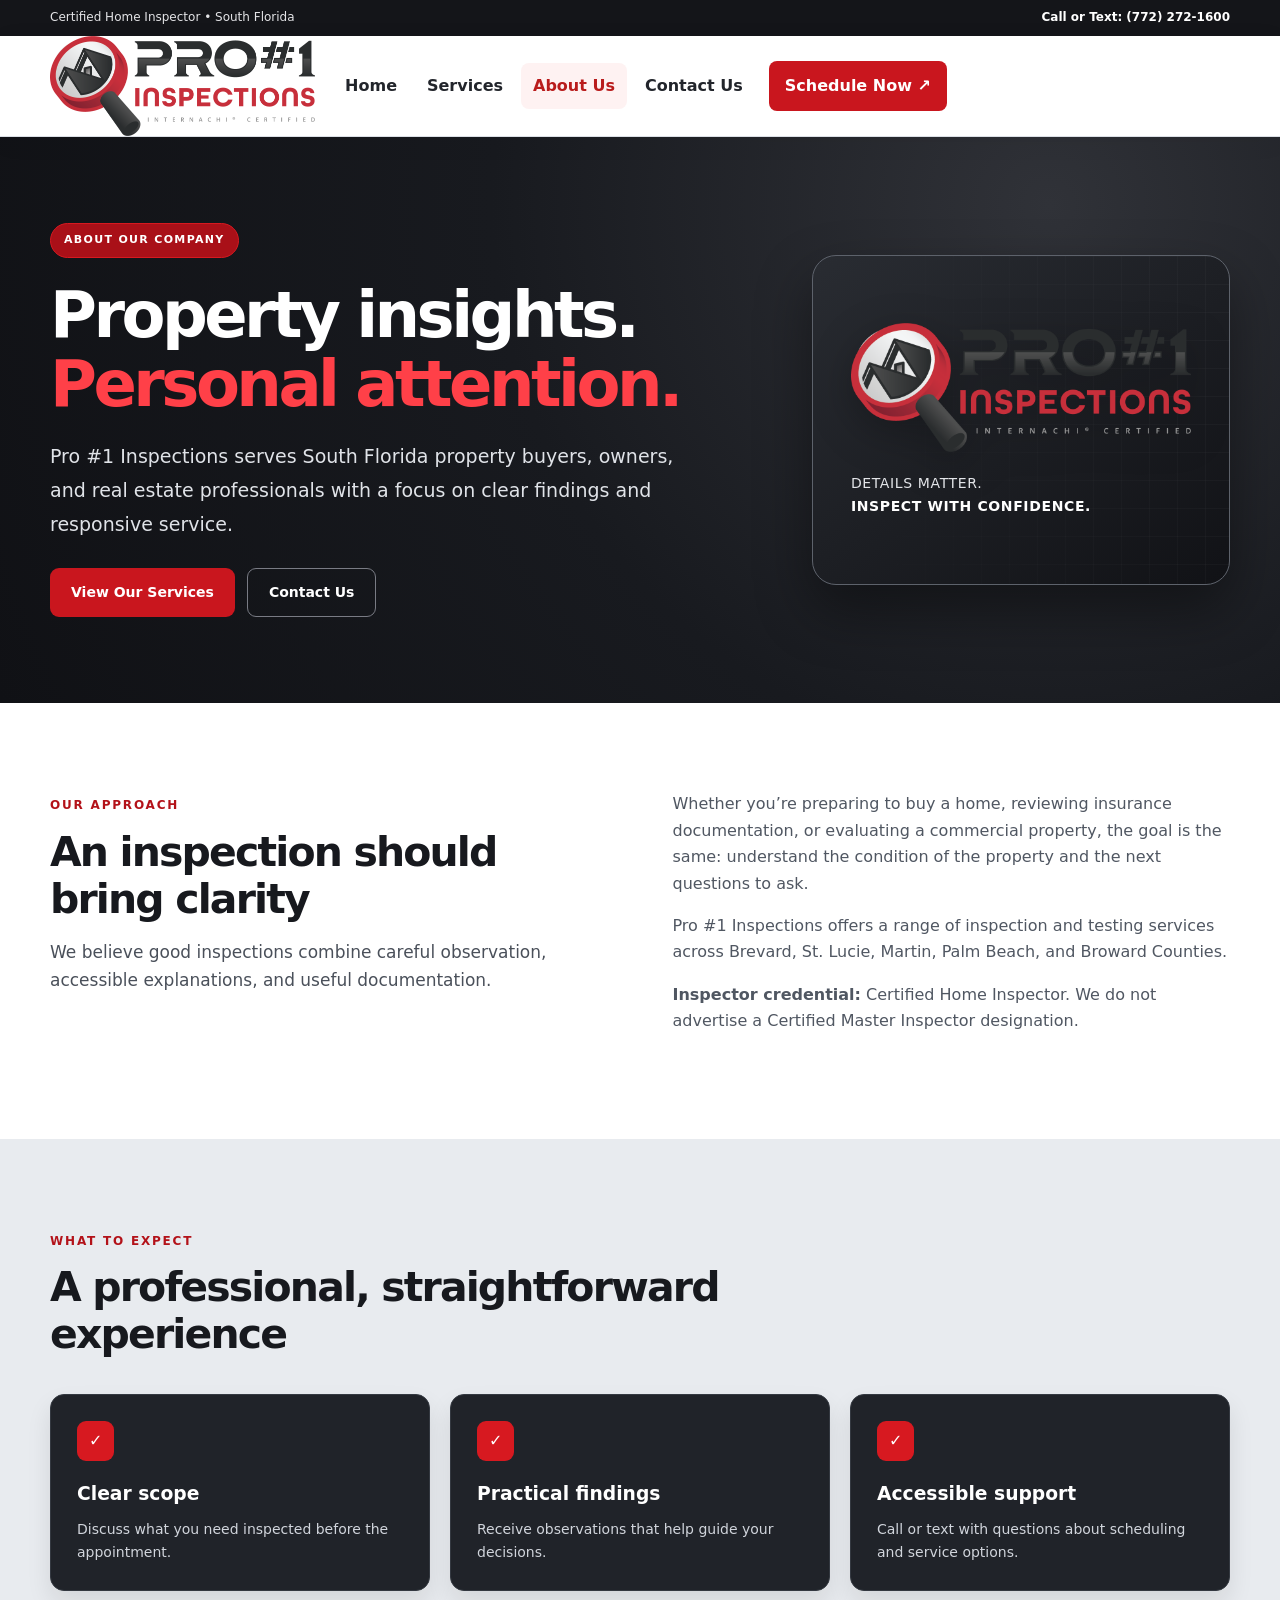
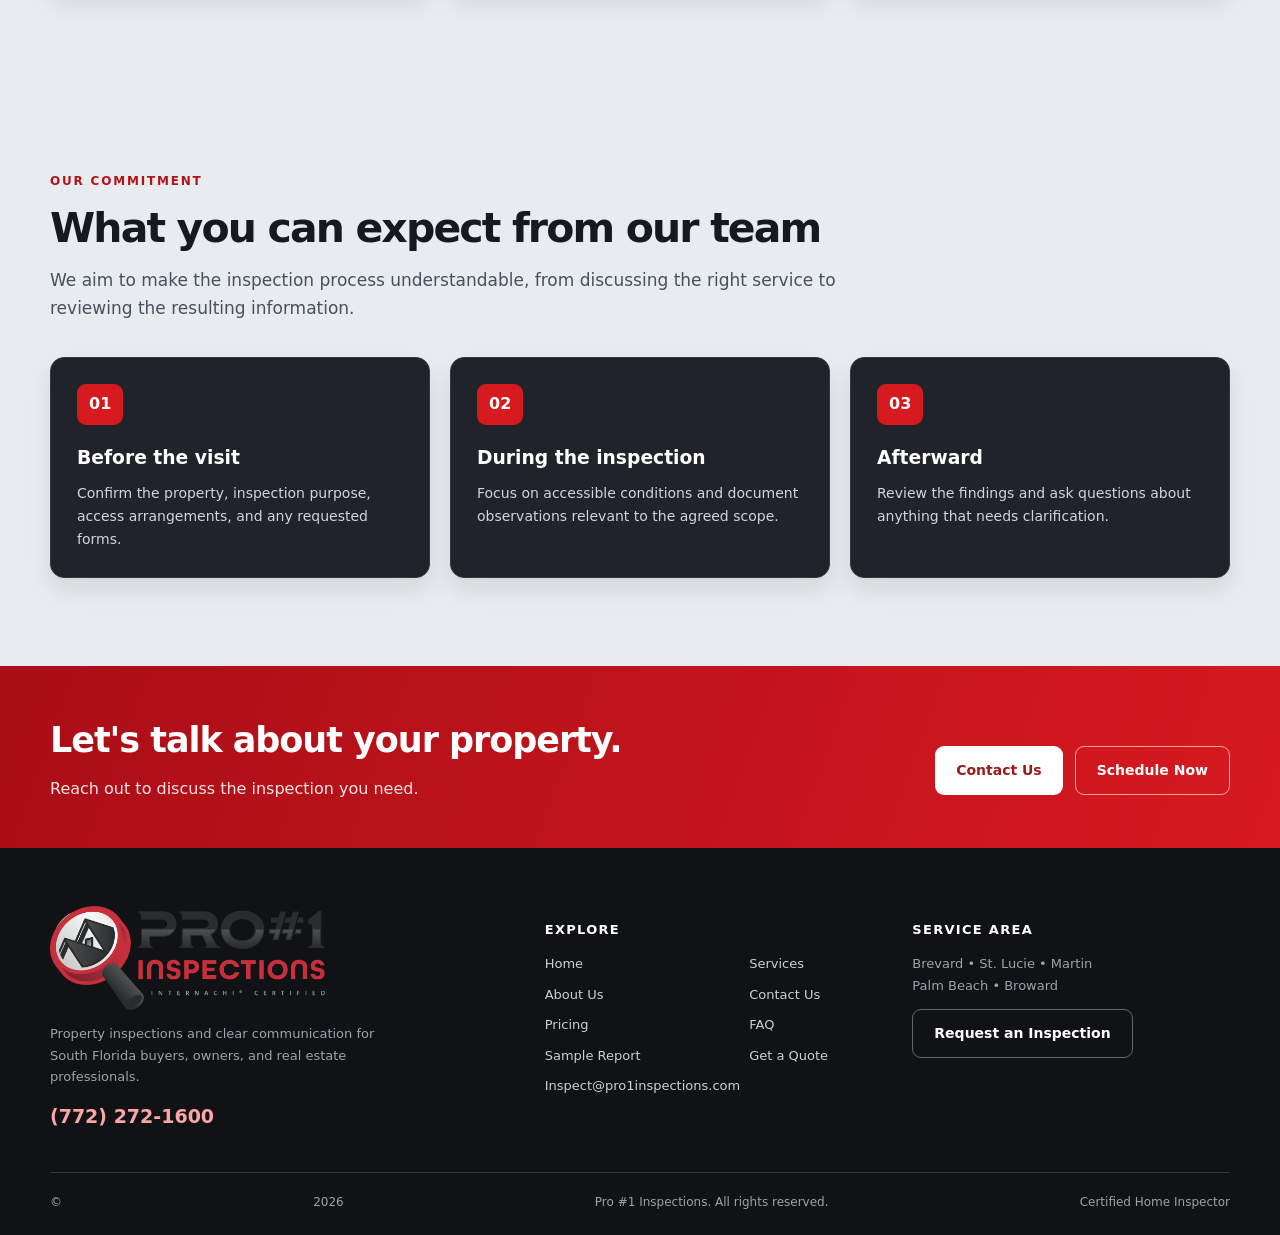
<file: about-us.html>
<!DOCTYPE html>

<html lang="en"><head><meta charset="utf-8"/><meta content="width=device-width,initial-scale=1" name="viewport"/>
<title>About Us | Pro #1 Inspections</title><meta content="Learn about the approach and services of Pro #1 Inspections, a South Florida property inspection company." name="description"/>
<link href="styles.css" rel="stylesheet"/></head><body><a class="skip-link" href="#main-content">Skip to main content</a>
<div class="utility"><div class="wrap utility-row"><span>Certified Home Inspector • South Florida</span><a href="tel:7722721600">Call or Text: (772) 272-1600</a></div></div>
<header class="site-header"><div class="wrap header-row"><a aria-label="Pro Number One Inspections homepage" class="logo" href="index.html"><img src="assets/pro1-inspections-logo.png" alt="Pro #1 Inspections" class="brand-logo"/></a>
<button aria-controls="site-nav" aria-expanded="false" aria-label="Open navigation" class="menu-btn" type="button">☰ <span>Menu</span></button>
<nav aria-label="Main navigation" class="nav" id="site-nav"><a href="index.html">Home</a><a href="services.html">Services</a><a aria-current="page" href="about-us.html">About Us</a><a href="contact-us.html">Contact Us</a><a class="nav-cta" href="https://app.spectora.com/home-inspectors/dustin-bartko-realty/schedule?iframe=1" rel="noopener noreferrer" target="_blank">Schedule Now ↗</a></nav></div></header>
<main id="main-content"><section class="hero"><div class="wrap hero-inner"><div><div class="eyebrow">ABOUT OUR COMPANY</div><h1>Property insights.<br/><span>Personal attention.</span></h1><p class="hero-lead">Pro #1 Inspections serves South Florida property buyers, owners, and real estate professionals with a focus on clear findings and responsive service.</p><div class="actions"><a class="btn primary" href="services.html">View Our Services</a><a class="btn secondary" href="contact-us.html">Contact Us</a></div></div><div aria-hidden="true" class="hero-visual"><img src="assets/pro1-inspections-logo.png" alt="" class="hero-brand-image"/><div class="visual-caption">DETAILS MATTER.<br/><strong>INSPECT WITH CONFIDENCE.</strong></div><div class="visual-grid"></div></div></div></section><section class="section"><div class="wrap split"><div><div class="section-heading"><span class="kicker">OUR APPROACH</span><h2>An inspection should bring clarity</h2><p>We believe good inspections combine careful observation, accessible explanations, and useful documentation.</p></div></div><div class="prose"><p>Whether you’re preparing to buy a home, reviewing insurance documentation, or evaluating a commercial property, the goal is the same: understand the condition of the property and the next questions to ask.</p><p>Pro #1 Inspections offers a range of inspection and testing services across Brevard, St. Lucie, Martin, Palm Beach, and Broward Counties.</p><p><strong>Inspector credential:</strong> Certified Home Inspector. We do not advertise a Certified Master Inspector designation.</p></div></div></section><section class="section alt"><div class="wrap"><div class="section-heading"><span class="kicker">WHAT TO EXPECT</span><h2>A professional, straightforward experience</h2><p></p></div><div class="steps"><div><b>✓</b><h3>Clear scope</h3><p>Discuss what you need inspected before the appointment.</p></div><div><b>✓</b><h3>Practical findings</h3><p>Receive observations that help guide your decisions.</p></div><div><b>✓</b><h3>Accessible support</h3><p>Call or text with questions about scheduling and service options.</p></div></div></div></section><section class="section alt practical-section"><div class="wrap"><div class="section-heading"><span class="kicker">OUR COMMITMENT</span><h2>What you can expect from our team</h2><p>We aim to make the inspection process understandable, from discussing the right service to reviewing the resulting information.</p></div><div class="steps"><div><b>01</b><h3>Before the visit</h3><p>Confirm the property, inspection purpose, access arrangements, and any requested forms.</p></div><div><b>02</b><h3>During the inspection</h3><p>Focus on accessible conditions and document observations relevant to the agreed scope.</p></div><div><b>03</b><h3>Afterward</h3><p>Review the findings and ask questions about anything that needs clarification.</p></div></div></div></section><section class="cta-band"><div class="wrap cta-row"><div><h2>Let's talk about your property.</h2><p>Reach out to discuss the inspection you need.</p></div><div class="actions"><a class="btn primary" href="contact-us.html">Contact Us</a><a class="btn secondary" href="https://app.spectora.com/home-inspectors/dustin-bartko-realty/schedule?iframe=1" rel="noopener noreferrer" target="_blank">Schedule Now</a></div></div></section></main>
<footer class="footer"><div class="wrap footer-top"><div><a class="logo footer-logo" href="index.html"><img src="assets/pro1-inspections-logo.png" alt="Pro #1 Inspections" class="brand-logo"/></a><p>Property inspections and clear communication for South Florida buyers, owners, and real estate professionals.</p><a class="footer-phone" href="tel:7722721600">(772) 272-1600</a></div><div><h3>Explore</h3><nav aria-label="Footer links" class="footer-links"><a href="index.html">Home</a><a href="services.html">Services</a><a href="about-us.html">About Us</a><a href="contact-us.html">Contact Us</a><a href="pricing.html">Pricing</a><a href="faq.html">FAQ</a><a href="sample-report.html">Sample Report</a><a href="get-a-quote.html">Get a Quote</a><a href="mailto:Inspect@pro1inspections.com">Inspect@pro1inspections.com</a></nav></div><div><h3>Service area</h3><p>Brevard • St. Lucie • Martin<br/>Palm Beach • Broward</p><a class="btn outline-light" href="https://app.spectora.com/inspection-request/dustin-bartko-realty" rel="noopener noreferrer" target="_blank">Request an Inspection</a></div></div><div class="wrap footer-bottom">© <span id="year">2026</span> Pro #1 Inspections. All rights reserved. <span>Certified Home Inspector</span></div></footer>
<script defer="" src="script.js"></script></body></html>
</file>
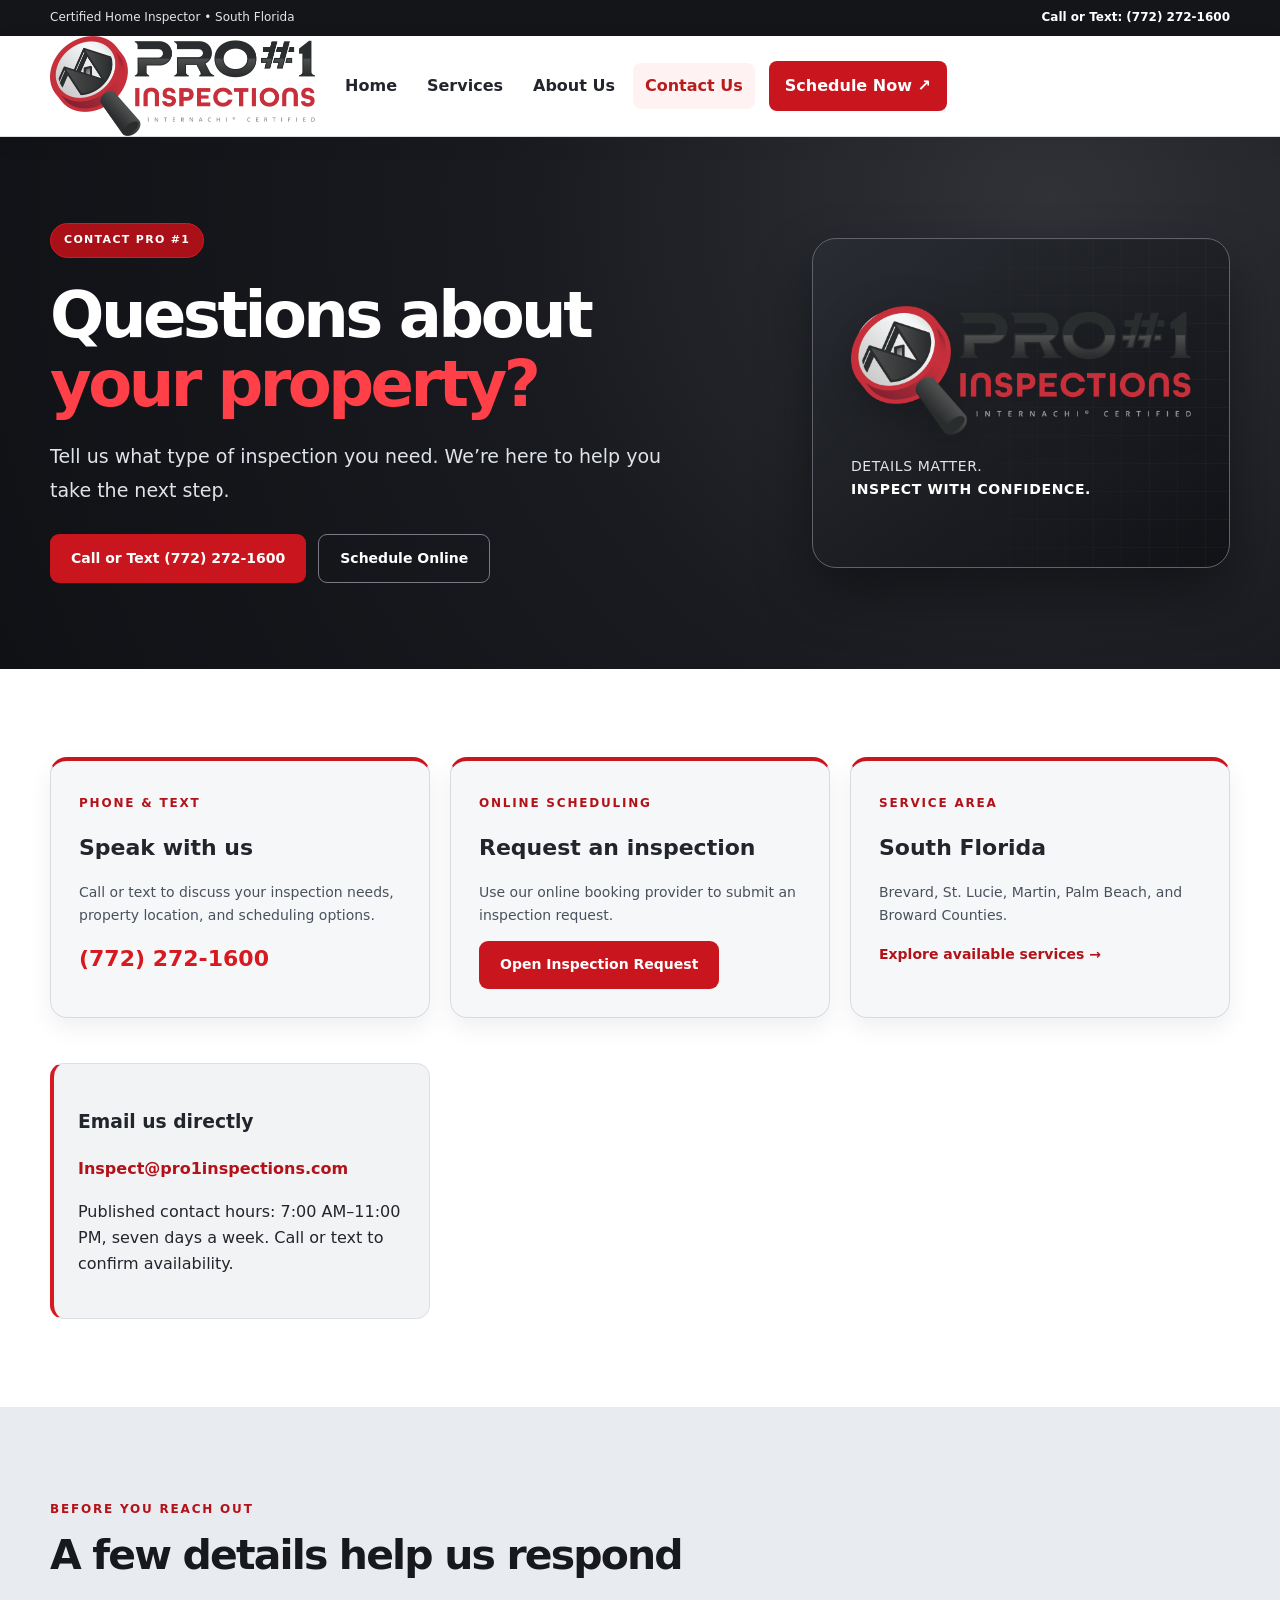
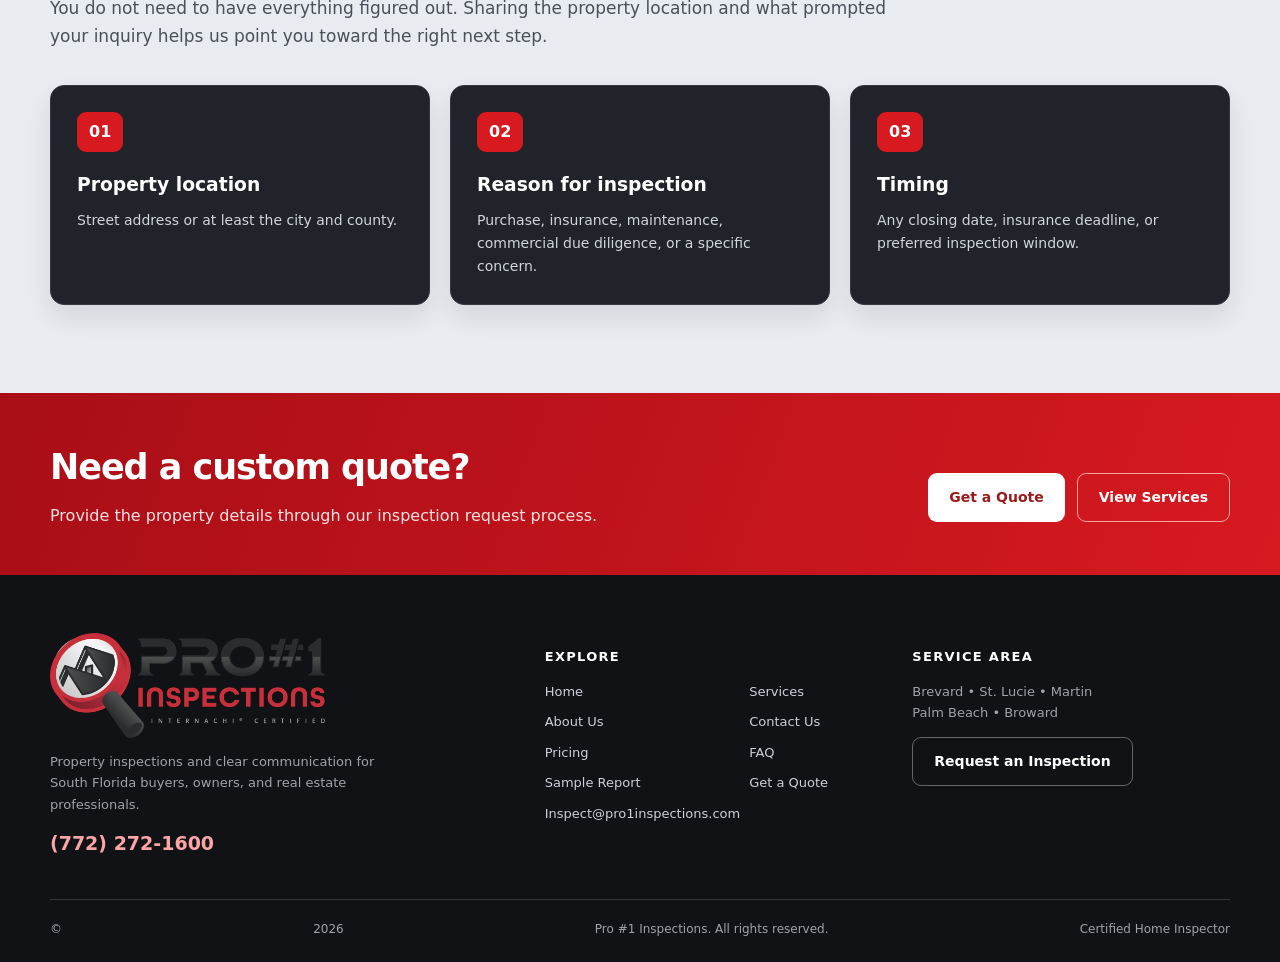
<file: contact-us.html>
<!DOCTYPE html>

<html lang="en"><head><meta charset="utf-8"/><meta content="width=device-width,initial-scale=1" name="viewport"/>
<title>Contact Us | Pro #1 Inspections</title><meta content="Contact Pro #1 Inspections for South Florida property inspections and scheduling." name="description"/>
<link href="styles.css" rel="stylesheet"/></head><body><a class="skip-link" href="#main-content">Skip to main content</a>
<div class="utility"><div class="wrap utility-row"><span>Certified Home Inspector • South Florida</span><a href="tel:7722721600">Call or Text: (772) 272-1600</a></div></div>
<header class="site-header"><div class="wrap header-row"><a aria-label="Pro Number One Inspections homepage" class="logo" href="index.html"><img src="assets/pro1-inspections-logo.png" alt="Pro #1 Inspections" class="brand-logo"/></a>
<button aria-controls="site-nav" aria-expanded="false" aria-label="Open navigation" class="menu-btn" type="button">☰ <span>Menu</span></button>
<nav aria-label="Main navigation" class="nav" id="site-nav"><a href="index.html">Home</a><a href="services.html">Services</a><a href="about-us.html">About Us</a><a aria-current="page" href="contact-us.html">Contact Us</a><a class="nav-cta" href="https://app.spectora.com/home-inspectors/dustin-bartko-realty/schedule?iframe=1" rel="noopener noreferrer" target="_blank">Schedule Now ↗</a></nav></div></header>
<main id="main-content"><section class="hero"><div class="wrap hero-inner"><div><div class="eyebrow">CONTACT PRO #1</div><h1>Questions about<br/><span>your property?</span></h1><p class="hero-lead">Tell us what type of inspection you need. We’re here to help you take the next step.</p><div class="actions"><a class="btn primary" href="tel:7722721600">Call or Text (772) 272-1600</a><a class="btn secondary" href="https://app.spectora.com/home-inspectors/dustin-bartko-realty/schedule?iframe=1" rel="noopener noreferrer" target="_blank">Schedule Online</a></div></div><div aria-hidden="true" class="hero-visual"><img src="assets/pro1-inspections-logo.png" alt="" class="hero-brand-image"/><div class="visual-caption">DETAILS MATTER.<br/><strong>INSPECT WITH CONFIDENCE.</strong></div><div class="visual-grid"></div></div></div></section><section class="section"><div class="wrap contact-grid"><div class="info-card"><span class="kicker">PHONE &amp; TEXT</span><h2>Speak with us</h2><p>Call or text to discuss your inspection needs, property location, and scheduling options.</p><a class="contact-number" href="tel:7722721600">(772) 272-1600</a></div><div class="info-card"><span class="kicker">ONLINE SCHEDULING</span><h2>Request an inspection</h2><p>Use our online booking provider to submit an inspection request.</p><a class="btn primary" href="https://app.spectora.com/inspection-request/dustin-bartko-realty" rel="noopener noreferrer" target="_blank">Open Inspection Request</a></div><div class="info-card"><span class="kicker">SERVICE AREA</span><h2>South Florida</h2><p>Brevard, St. Lucie, Martin, Palm Beach, and Broward Counties.</p><a class="text-link" href="services.html">Explore available services →</a></div><div class="contact-extra"><h3>Email us directly</h3><p><a href="mailto:Inspect@pro1inspections.com">Inspect@pro1inspections.com</a></p><p>Published contact hours: 7:00 AM–11:00 PM, seven days a week. Call or text to confirm availability.</p></div></div></section><section class="section alt practical-section"><div class="wrap"><div class="section-heading"><span class="kicker">BEFORE YOU REACH OUT</span><h2>A few details help us respond</h2><p>You do not need to have everything figured out. Sharing the property location and what prompted your inquiry helps us point you toward the right next step.</p></div><div class="steps"><div><b>01</b><h3>Property location</h3><p>Street address or at least the city and county.</p></div><div><b>02</b><h3>Reason for inspection</h3><p>Purchase, insurance, maintenance, commercial due diligence, or a specific concern.</p></div><div><b>03</b><h3>Timing</h3><p>Any closing date, insurance deadline, or preferred inspection window.</p></div></div></div></section><section class="cta-band"><div class="wrap cta-row"><div><h2>Need a custom quote?</h2><p>Provide the property details through our inspection request process.</p></div><div class="actions"><a class="btn primary" href="get-a-quote.html">Get a Quote</a><a class="btn secondary" href="services.html">View Services</a></div></div></section></main>
<footer class="footer"><div class="wrap footer-top"><div><a class="logo footer-logo" href="index.html"><img src="assets/pro1-inspections-logo.png" alt="Pro #1 Inspections" class="brand-logo"/></a><p>Property inspections and clear communication for South Florida buyers, owners, and real estate professionals.</p><a class="footer-phone" href="tel:7722721600">(772) 272-1600</a></div><div><h3>Explore</h3><nav aria-label="Footer links" class="footer-links"><a href="index.html">Home</a><a href="services.html">Services</a><a href="about-us.html">About Us</a><a href="contact-us.html">Contact Us</a><a href="pricing.html">Pricing</a><a href="faq.html">FAQ</a><a href="sample-report.html">Sample Report</a><a href="get-a-quote.html">Get a Quote</a><a href="mailto:Inspect@pro1inspections.com">Inspect@pro1inspections.com</a></nav></div><div><h3>Service area</h3><p>Brevard • St. Lucie • Martin<br/>Palm Beach • Broward</p><a class="btn outline-light" href="https://app.spectora.com/inspection-request/dustin-bartko-realty" rel="noopener noreferrer" target="_blank">Request an Inspection</a></div></div><div class="wrap footer-bottom">© <span id="year">2026</span> Pro #1 Inspections. All rights reserved. <span>Certified Home Inspector</span></div></footer>
<script defer="" src="script.js"></script></body></html>
</file>
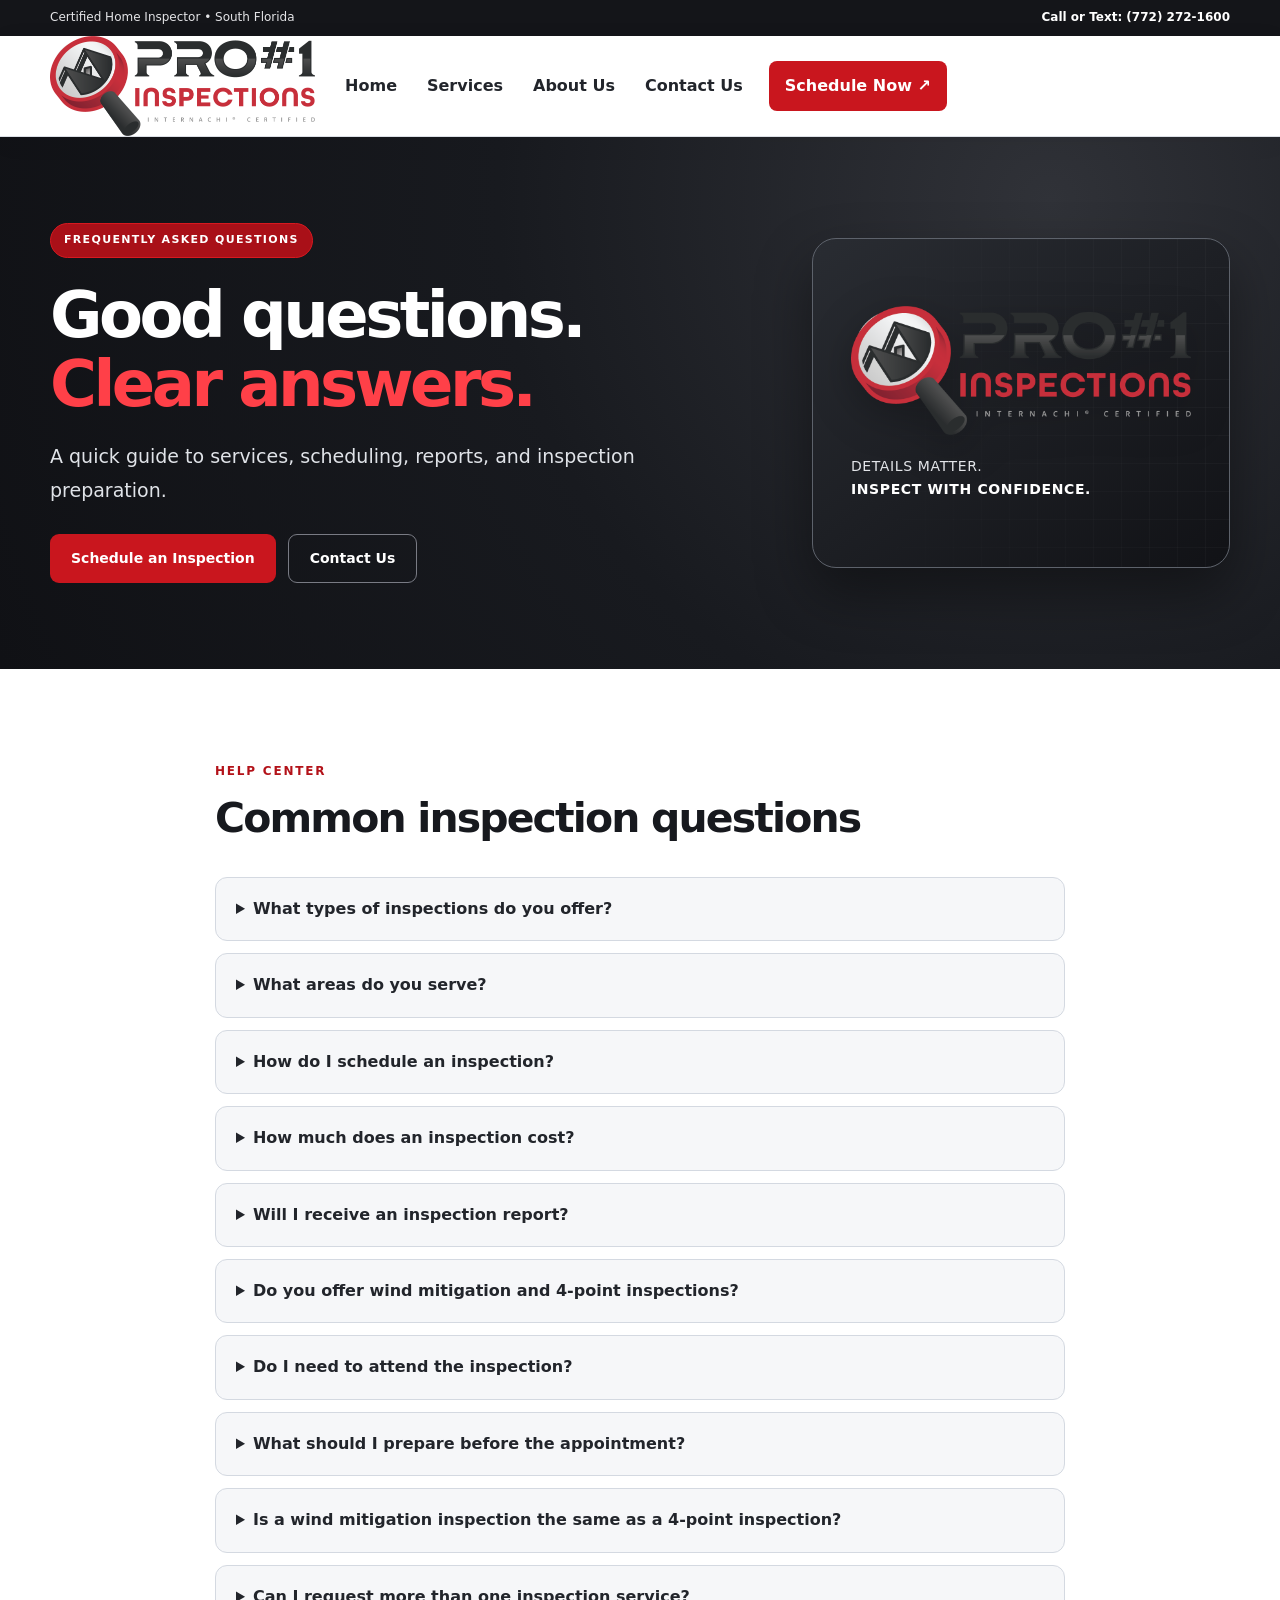
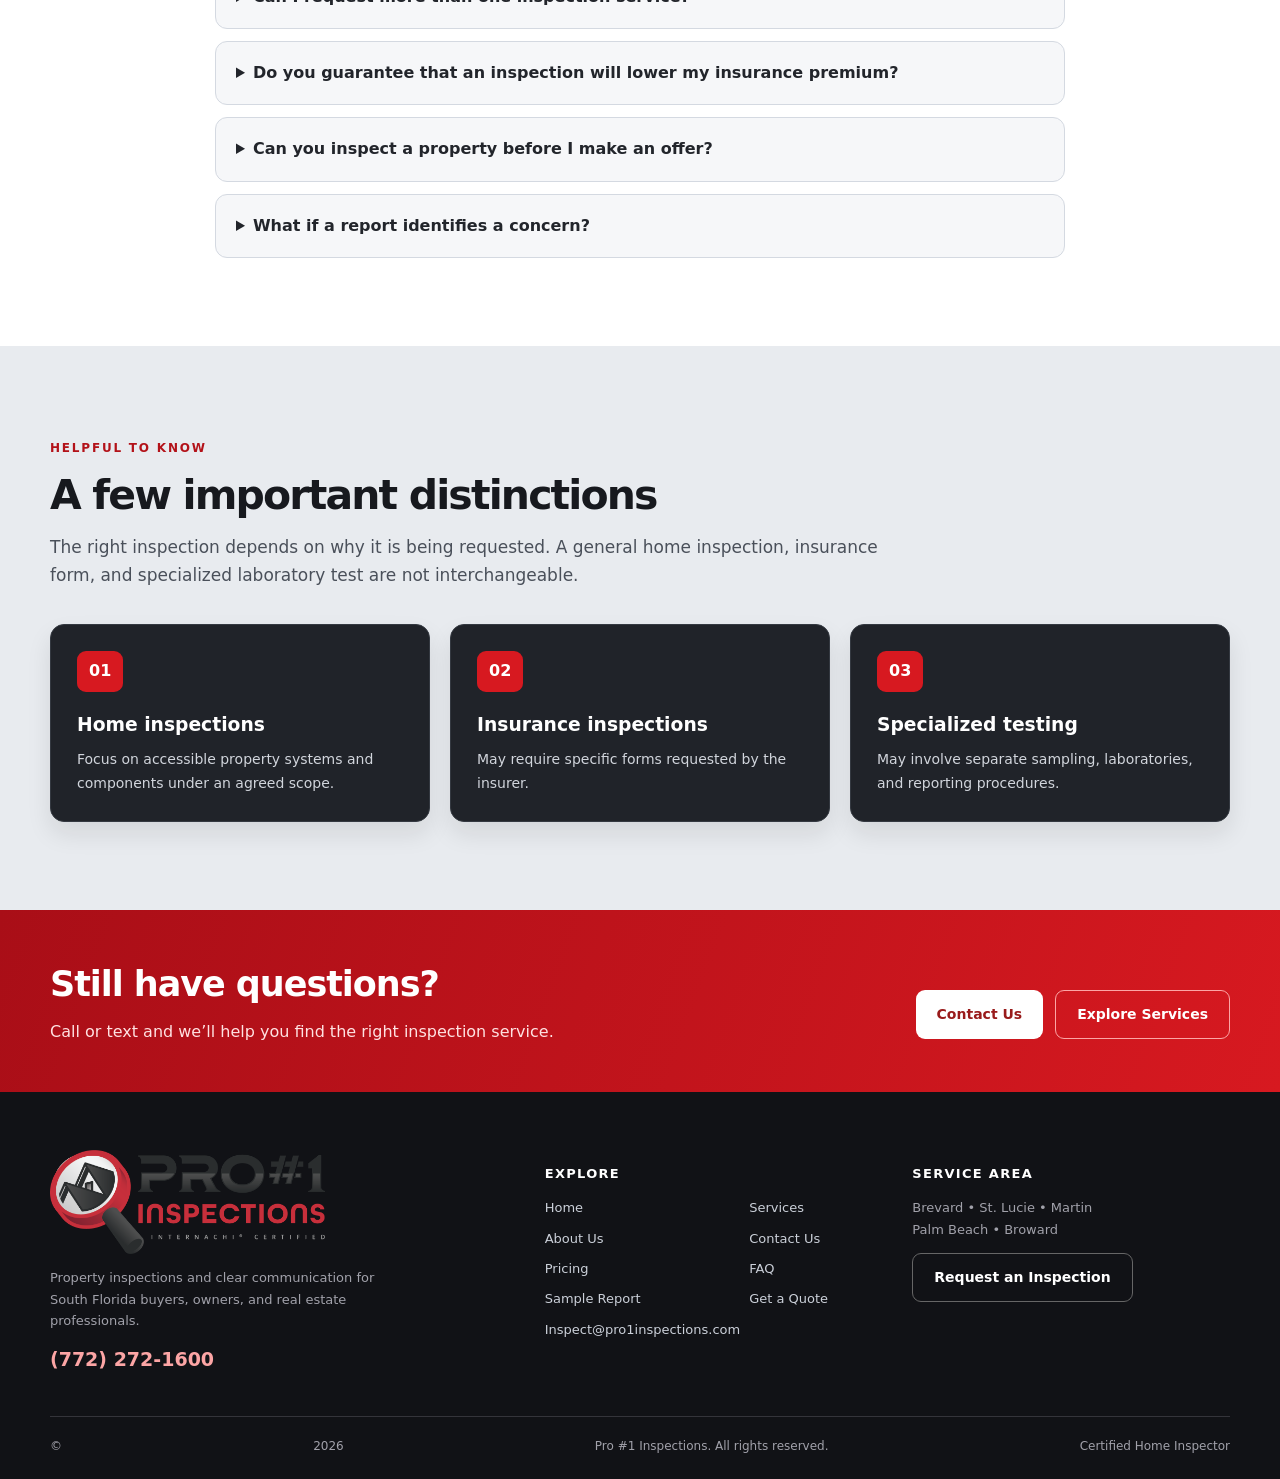
<file: faq.html>
<!DOCTYPE html>

<html lang="en"><head><meta charset="utf-8"/><meta content="width=device-width,initial-scale=1" name="viewport"/>
<title>FAQ | Pro #1 Inspections</title><meta content="Frequently asked questions about Pro #1 Inspections, scheduling, pricing, and reports." name="description"/>
<link href="styles.css" rel="stylesheet"/></head><body><a class="skip-link" href="#main-content">Skip to main content</a>
<div class="utility"><div class="wrap utility-row"><span>Certified Home Inspector • South Florida</span><a href="tel:7722721600">Call or Text: (772) 272-1600</a></div></div>
<header class="site-header"><div class="wrap header-row"><a aria-label="Pro Number One Inspections homepage" class="logo" href="index.html"><img src="assets/pro1-inspections-logo.png" alt="Pro #1 Inspections" class="brand-logo"/></a>
<button aria-controls="site-nav" aria-expanded="false" aria-label="Open navigation" class="menu-btn" type="button">☰ <span>Menu</span></button>
<nav aria-label="Main navigation" class="nav" id="site-nav"><a href="index.html">Home</a><a href="services.html">Services</a><a href="about-us.html">About Us</a><a href="contact-us.html">Contact Us</a><a class="nav-cta" href="https://app.spectora.com/home-inspectors/dustin-bartko-realty/schedule?iframe=1" rel="noopener noreferrer" target="_blank">Schedule Now ↗</a></nav></div></header>
<main id="main-content"><section class="hero"><div class="wrap hero-inner"><div><div class="eyebrow">FREQUENTLY ASKED QUESTIONS</div><h1>Good questions.<br/><span>Clear answers.</span></h1><p class="hero-lead">A quick guide to services, scheduling, reports, and inspection preparation.</p><div class="actions"><a class="btn primary" href="https://app.spectora.com/home-inspectors/dustin-bartko-realty/schedule?iframe=1" rel="noopener noreferrer" target="_blank">Schedule an Inspection</a><a class="btn secondary" href="contact-us.html">Contact Us</a></div></div><div aria-hidden="true" class="hero-visual"><img src="assets/pro1-inspections-logo.png" alt="" class="hero-brand-image"/><div class="visual-caption">DETAILS MATTER.<br/><strong>INSPECT WITH CONFIDENCE.</strong></div><div class="visual-grid"></div></div></div></section><section class="section"><div class="wrap narrow"><div class="section-heading"><span class="kicker">HELP CENTER</span><h2>Common inspection questions</h2><p></p></div><div class="faq-list"><details><summary>What types of inspections do you offer?</summary><p>We offer residential, wind mitigation and insurance, mold and indoor air quality, WDO, environmental testing, and commercial inspection options. See our Services page for details.</p></details><details><summary>What areas do you serve?</summary><p>Brevard, St. Lucie, Martin, Palm Beach, and Broward Counties in South Florida.</p></details><details><summary>How do I schedule an inspection?</summary><p>Use the Schedule Now link or call or text (772) 272-1600 to discuss your needs.</p></details><details><summary>How much does an inspection cost?</summary><p>Pricing depends on the property and inspection scope. Request a quote with your property details for an accurate price.</p></details><details><summary>Will I receive an inspection report?</summary><p>Inspection services include documentation appropriate to the agreed scope. Ask about report format and delivery timing when booking.</p></details><details><summary>Do you offer wind mitigation and 4-point inspections?</summary><p>Yes, those are among the insurance-related services listed. Confirm your insurer’s required forms and property details when booking.</p></details><details><summary>Do I need to attend the inspection?</summary><p>Ask when scheduling. Attendance arrangements can depend on the inspection type and property access.</p></details><details><summary>What should I prepare before the appointment?</summary><p>Have the property address, service requested, access instructions, and any deadline or lender/insurer requirements available.</p></details><details><summary>Is a wind mitigation inspection the same as a 4-point inspection?</summary><p>No. They serve different insurance documentation purposes. Ask your insurer which report or forms they require before booking.</p></details><details><summary>Can I request more than one inspection service?</summary><p>Yes, you can describe all the services you need in your inspection request. Confirm availability, scope, and pricing before the appointment.</p></details><details><summary>Do you guarantee that an inspection will lower my insurance premium?</summary><p>No. Insurance pricing and eligibility are determined by your insurance company. An inspection provides documentation that an insurer may consider.</p></details><details><summary>Can you inspect a property before I make an offer?</summary><p>Contact us to discuss your timeline and property access. Inspection scheduling depends on availability and authorization to enter the property.</p></details><details><summary>What if a report identifies a concern?</summary><p>Review the observation and consider follow-up with an appropriately qualified contractor or specialist. An inspection does not replace a repair estimate or specialist evaluation.</p></details></div></div></section><section class="section alt practical-section"><div class="wrap"><div class="section-heading"><span class="kicker">HELPFUL TO KNOW</span><h2>A few important distinctions</h2><p>The right inspection depends on why it is being requested. A general home inspection, insurance form, and specialized laboratory test are not interchangeable.</p></div><div class="steps"><div><b>01</b><h3>Home inspections</h3><p>Focus on accessible property systems and components under an agreed scope.</p></div><div><b>02</b><h3>Insurance inspections</h3><p>May require specific forms requested by the insurer.</p></div><div><b>03</b><h3>Specialized testing</h3><p>May involve separate sampling, laboratories, and reporting procedures.</p></div></div></div></section><section class="cta-band"><div class="wrap cta-row"><div><h2>Still have questions?</h2><p>Call or text and we’ll help you find the right inspection service.</p></div><div class="actions"><a class="btn primary" href="contact-us.html">Contact Us</a><a class="btn secondary" href="services.html">Explore Services</a></div></div></section></main>
<footer class="footer"><div class="wrap footer-top"><div><a class="logo footer-logo" href="index.html"><img src="assets/pro1-inspections-logo.png" alt="Pro #1 Inspections" class="brand-logo"/></a><p>Property inspections and clear communication for South Florida buyers, owners, and real estate professionals.</p><a class="footer-phone" href="tel:7722721600">(772) 272-1600</a></div><div><h3>Explore</h3><nav aria-label="Footer links" class="footer-links"><a href="index.html">Home</a><a href="services.html">Services</a><a href="about-us.html">About Us</a><a href="contact-us.html">Contact Us</a><a href="pricing.html">Pricing</a><a href="faq.html">FAQ</a><a href="sample-report.html">Sample Report</a><a href="get-a-quote.html">Get a Quote</a><a href="mailto:Inspect@pro1inspections.com">Inspect@pro1inspections.com</a></nav></div><div><h3>Service area</h3><p>Brevard • St. Lucie • Martin<br/>Palm Beach • Broward</p><a class="btn outline-light" href="https://app.spectora.com/inspection-request/dustin-bartko-realty" rel="noopener noreferrer" target="_blank">Request an Inspection</a></div></div><div class="wrap footer-bottom">© <span id="year">2026</span> Pro #1 Inspections. All rights reserved. <span>Certified Home Inspector</span></div></footer>
<script defer="" src="script.js"></script></body></html>
</file>
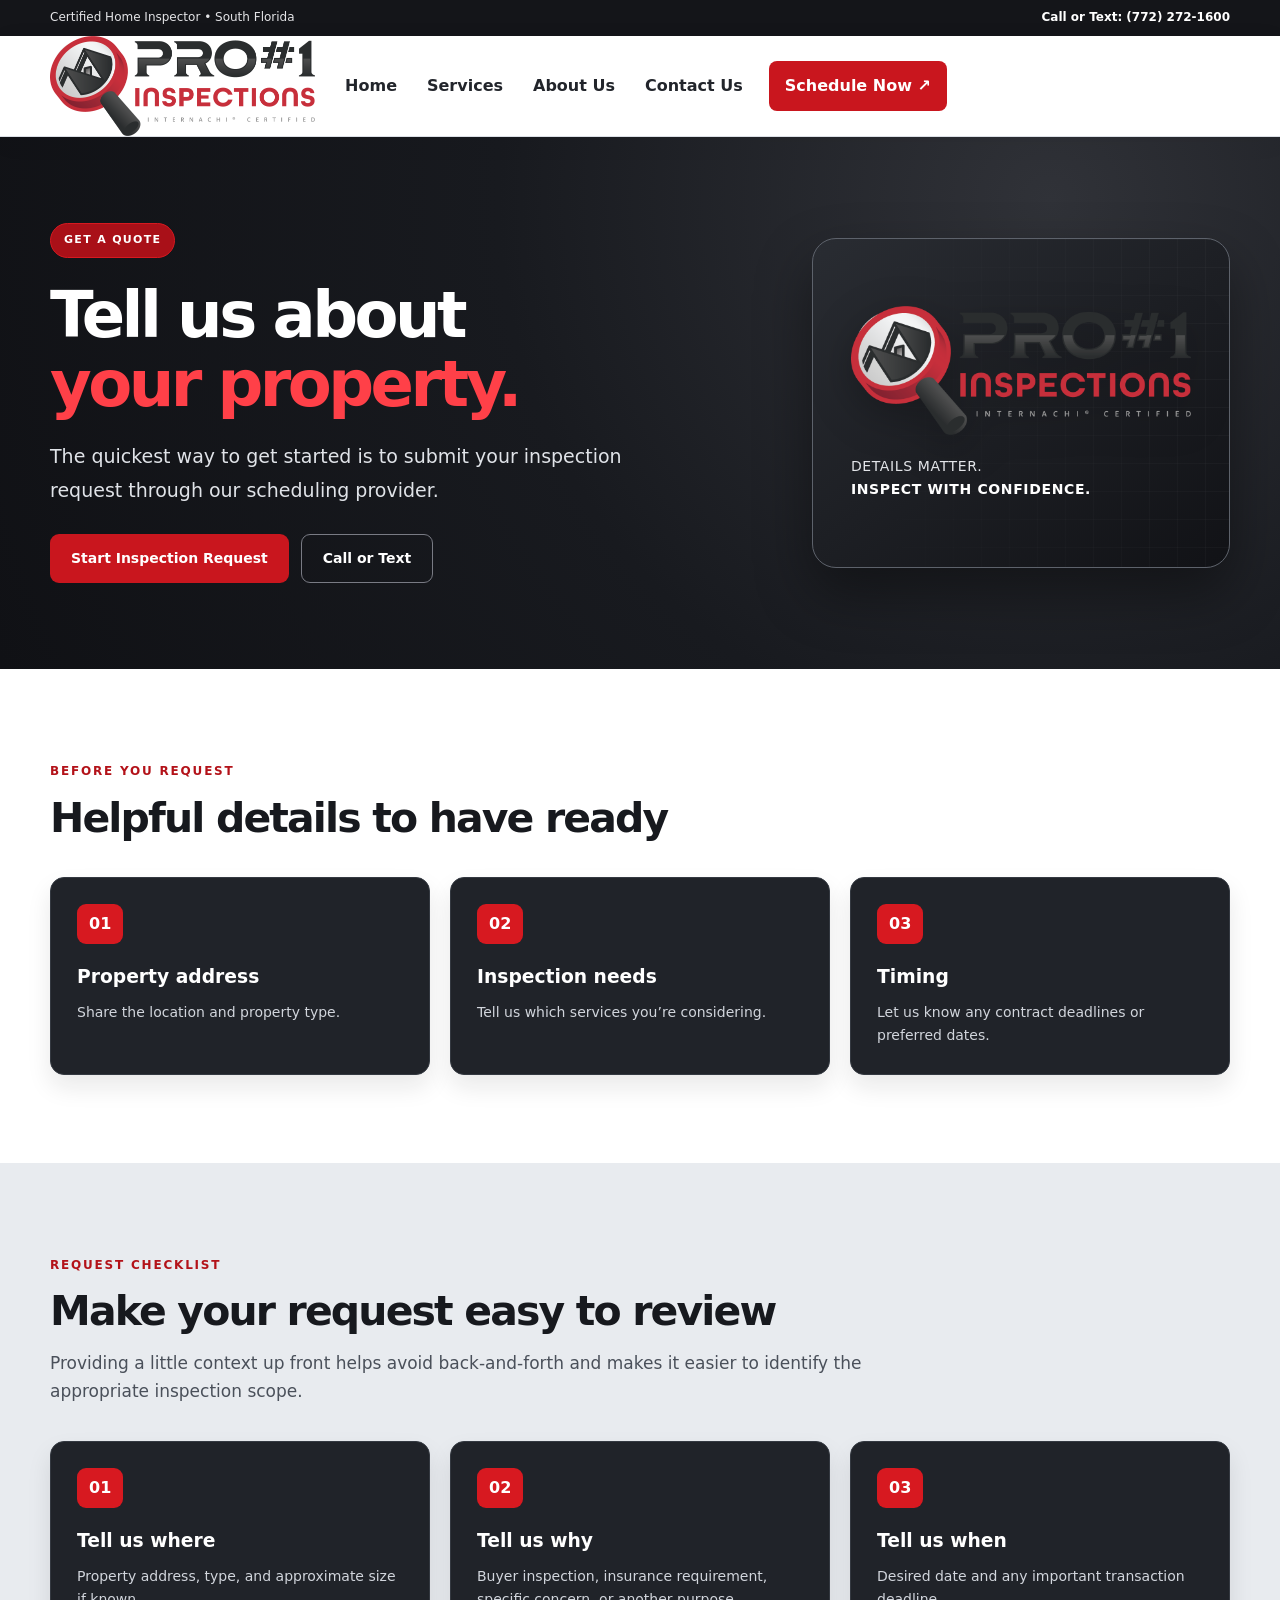
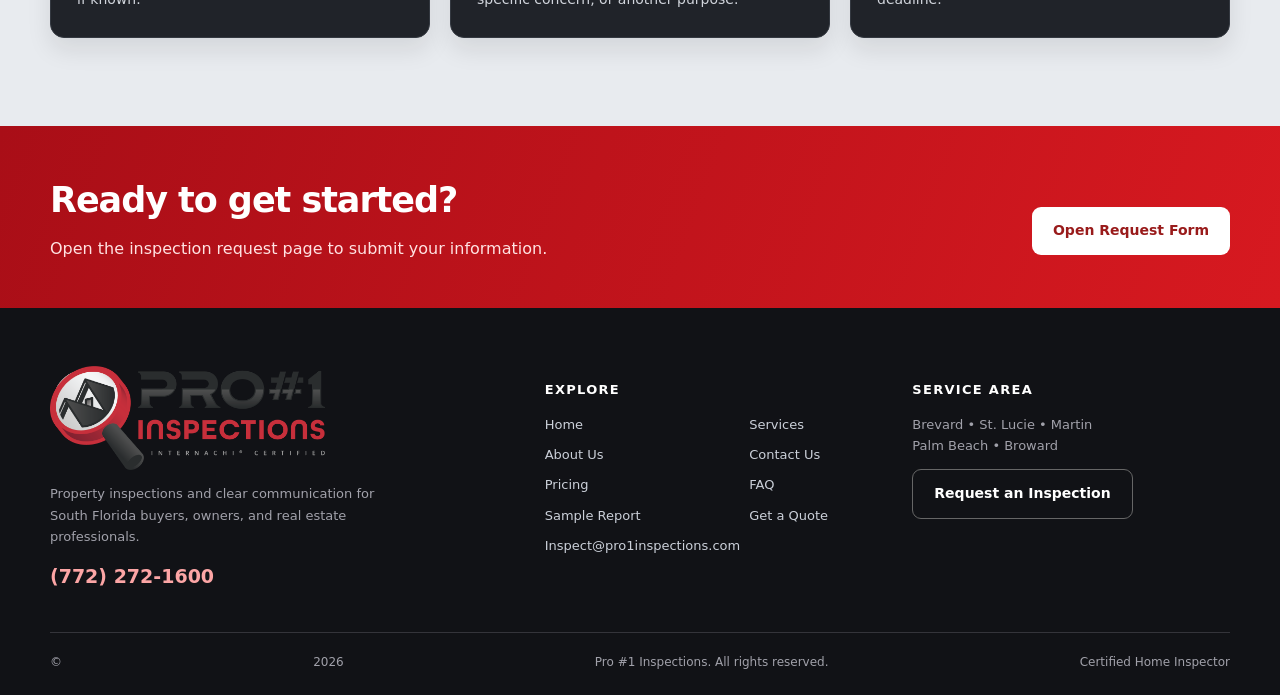
<file: get-a-quote.html>
<!DOCTYPE html>

<html lang="en"><head><meta charset="utf-8"/><meta content="width=device-width,initial-scale=1" name="viewport"/>
<title>Get a Quote | Pro #1 Inspections</title><meta content="Request an inspection quote from Pro #1 Inspections in South Florida." name="description"/>
<link href="styles.css" rel="stylesheet"/></head><body><a class="skip-link" href="#main-content">Skip to main content</a>
<div class="utility"><div class="wrap utility-row"><span>Certified Home Inspector • South Florida</span><a href="tel:7722721600">Call or Text: (772) 272-1600</a></div></div>
<header class="site-header"><div class="wrap header-row"><a aria-label="Pro Number One Inspections homepage" class="logo" href="index.html"><img src="assets/pro1-inspections-logo.png" alt="Pro #1 Inspections" class="brand-logo"/></a>
<button aria-controls="site-nav" aria-expanded="false" aria-label="Open navigation" class="menu-btn" type="button">☰ <span>Menu</span></button>
<nav aria-label="Main navigation" class="nav" id="site-nav"><a href="index.html">Home</a><a href="services.html">Services</a><a href="about-us.html">About Us</a><a href="contact-us.html">Contact Us</a><a class="nav-cta" href="https://app.spectora.com/home-inspectors/dustin-bartko-realty/schedule?iframe=1" rel="noopener noreferrer" target="_blank">Schedule Now ↗</a></nav></div></header>
<main id="main-content"><section class="hero"><div class="wrap hero-inner"><div><div class="eyebrow">GET A QUOTE</div><h1>Tell us about<br/><span>your property.</span></h1><p class="hero-lead">The quickest way to get started is to submit your inspection request through our scheduling provider.</p><div class="actions"><a class="btn primary" href="https://app.spectora.com/inspection-request/dustin-bartko-realty" rel="noopener noreferrer" target="_blank">Start Inspection Request</a><a class="btn secondary" href="tel:7722721600">Call or Text</a></div></div><div aria-hidden="true" class="hero-visual"><img src="assets/pro1-inspections-logo.png" alt="" class="hero-brand-image"/><div class="visual-caption">DETAILS MATTER.<br/><strong>INSPECT WITH CONFIDENCE.</strong></div><div class="visual-grid"></div></div></div></section><section class="section"><div class="wrap"><div class="section-heading"><span class="kicker">BEFORE YOU REQUEST</span><h2>Helpful details to have ready</h2><p></p></div><div class="steps"><div><b>01</b><h3>Property address</h3><p>Share the location and property type.</p></div><div><b>02</b><h3>Inspection needs</h3><p>Tell us which services you’re considering.</p></div><div><b>03</b><h3>Timing</h3><p>Let us know any contract deadlines or preferred dates.</p></div></div></div></section><section class="section alt practical-section"><div class="wrap"><div class="section-heading"><span class="kicker">REQUEST CHECKLIST</span><h2>Make your request easy to review</h2><p>Providing a little context up front helps avoid back-and-forth and makes it easier to identify the appropriate inspection scope.</p></div><div class="steps"><div><b>01</b><h3>Tell us where</h3><p>Property address, type, and approximate size if known.</p></div><div><b>02</b><h3>Tell us why</h3><p>Buyer inspection, insurance requirement, specific concern, or another purpose.</p></div><div><b>03</b><h3>Tell us when</h3><p>Desired date and any important transaction deadline.</p></div></div></div></section><section class="cta-band"><div class="wrap cta-row"><div><h2>Ready to get started?</h2><p>Open the inspection request page to submit your information.</p></div><div class="actions"><a class="btn primary" href="https://app.spectora.com/inspection-request/dustin-bartko-realty" rel="noopener noreferrer" target="_blank">Open Request Form</a></div></div></section></main>
<footer class="footer"><div class="wrap footer-top"><div><a class="logo footer-logo" href="index.html"><img src="assets/pro1-inspections-logo.png" alt="Pro #1 Inspections" class="brand-logo"/></a><p>Property inspections and clear communication for South Florida buyers, owners, and real estate professionals.</p><a class="footer-phone" href="tel:7722721600">(772) 272-1600</a></div><div><h3>Explore</h3><nav aria-label="Footer links" class="footer-links"><a href="index.html">Home</a><a href="services.html">Services</a><a href="about-us.html">About Us</a><a href="contact-us.html">Contact Us</a><a href="pricing.html">Pricing</a><a href="faq.html">FAQ</a><a href="sample-report.html">Sample Report</a><a href="get-a-quote.html">Get a Quote</a><a href="mailto:Inspect@pro1inspections.com">Inspect@pro1inspections.com</a></nav></div><div><h3>Service area</h3><p>Brevard • St. Lucie • Martin<br/>Palm Beach • Broward</p><a class="btn outline-light" href="https://app.spectora.com/inspection-request/dustin-bartko-realty" rel="noopener noreferrer" target="_blank">Request an Inspection</a></div></div><div class="wrap footer-bottom">© <span id="year">2026</span> Pro #1 Inspections. All rights reserved. <span>Certified Home Inspector</span></div></footer>
<script defer="" src="script.js"></script></body></html>
</file>
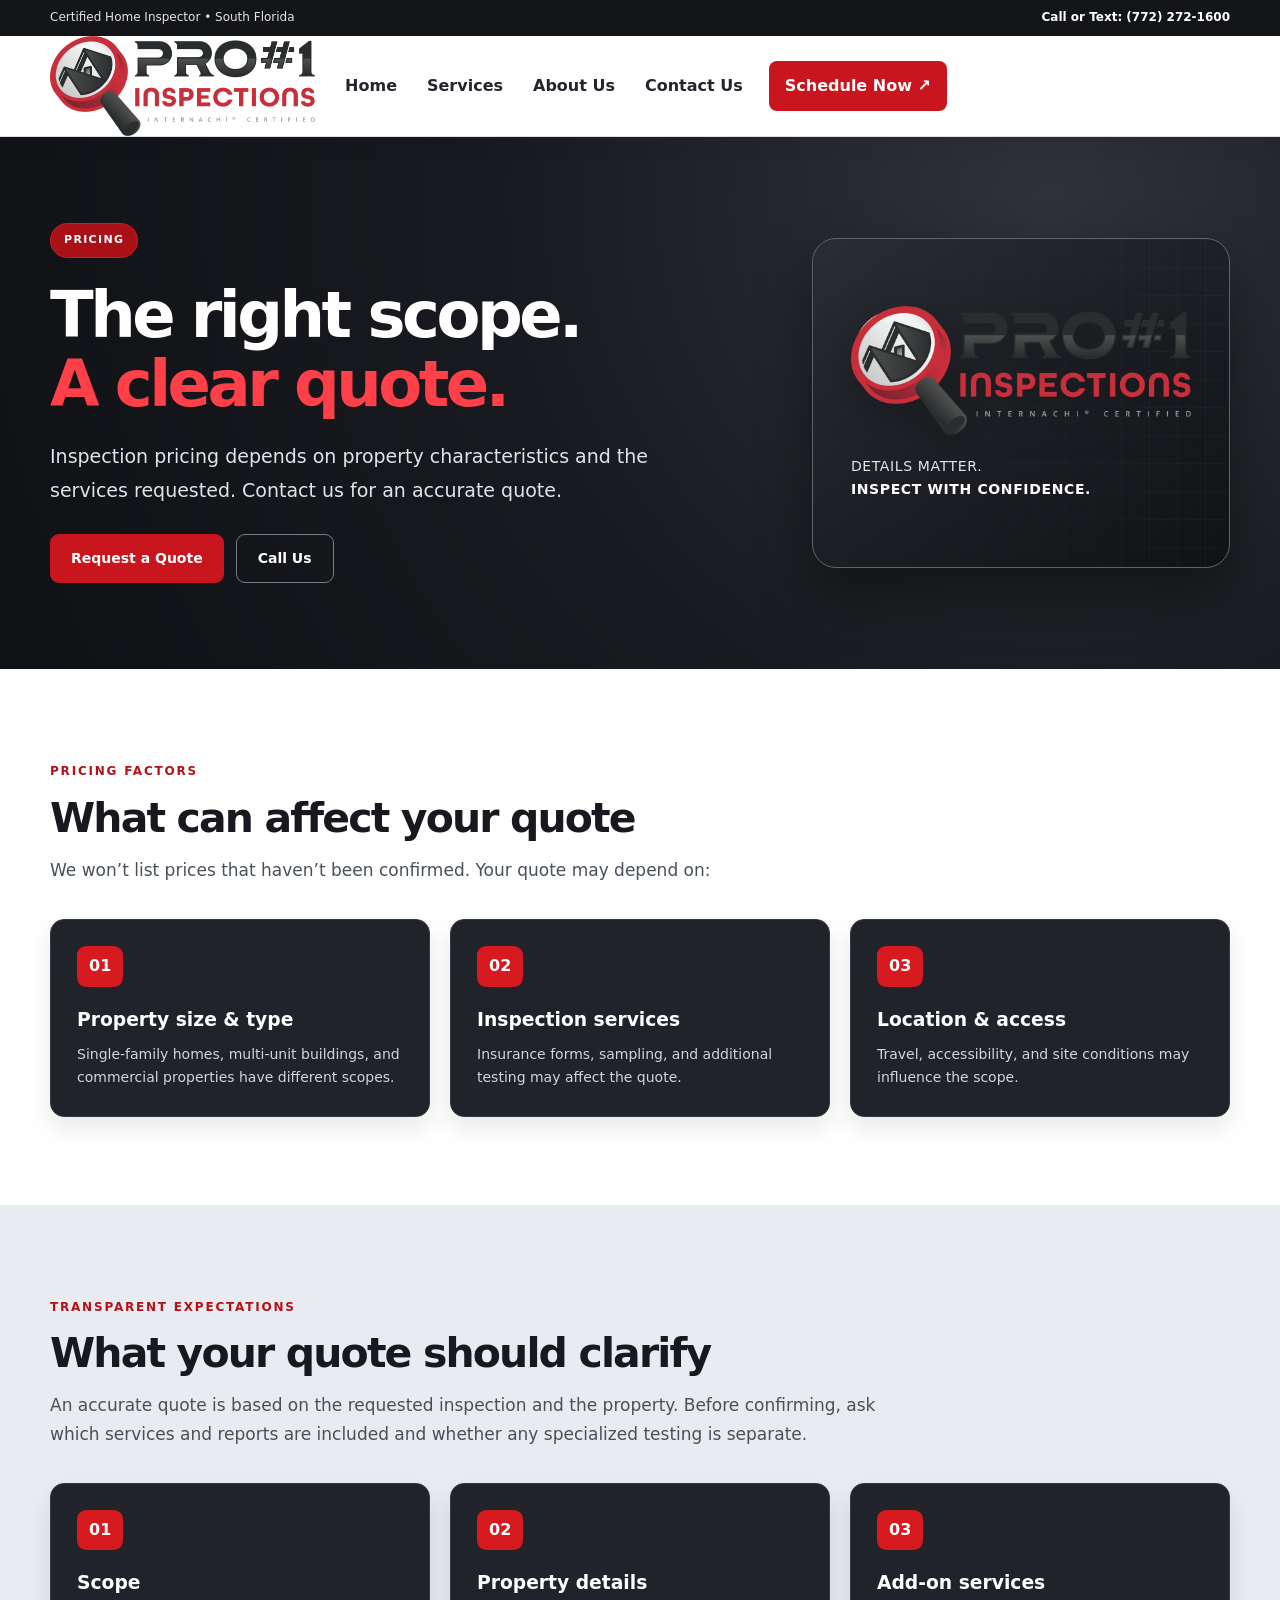
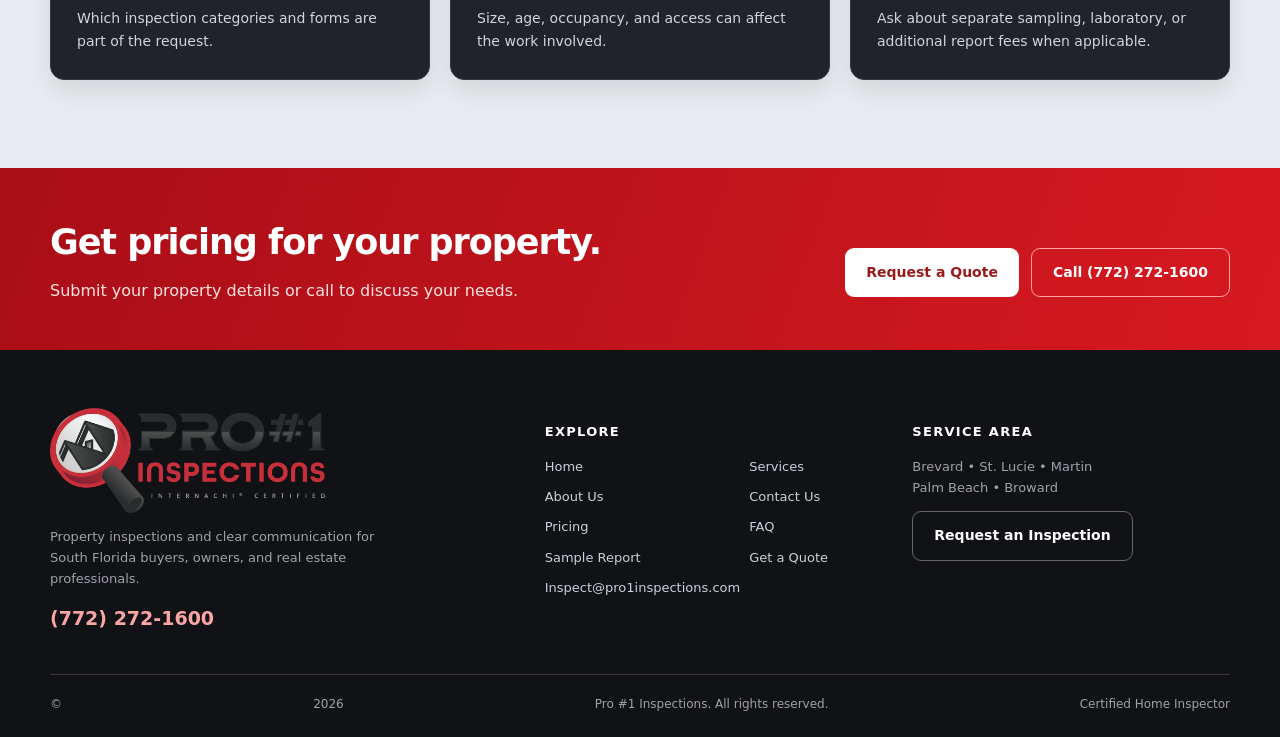
<file: pricing.html>
<!DOCTYPE html>

<html lang="en"><head><meta charset="utf-8"/><meta content="width=device-width,initial-scale=1" name="viewport"/>
<title>Pricing | Pro #1 Inspections</title><meta content="Request a property inspection quote from Pro #1 Inspections. Pricing depends on inspection scope and property details." name="description"/>
<link href="styles.css" rel="stylesheet"/></head><body><a class="skip-link" href="#main-content">Skip to main content</a>
<div class="utility"><div class="wrap utility-row"><span>Certified Home Inspector • South Florida</span><a href="tel:7722721600">Call or Text: (772) 272-1600</a></div></div>
<header class="site-header"><div class="wrap header-row"><a aria-label="Pro Number One Inspections homepage" class="logo" href="index.html"><img src="assets/pro1-inspections-logo.png" alt="Pro #1 Inspections" class="brand-logo"/></a>
<button aria-controls="site-nav" aria-expanded="false" aria-label="Open navigation" class="menu-btn" type="button">☰ <span>Menu</span></button>
<nav aria-label="Main navigation" class="nav" id="site-nav"><a href="index.html">Home</a><a href="services.html">Services</a><a href="about-us.html">About Us</a><a href="contact-us.html">Contact Us</a><a class="nav-cta" href="https://app.spectora.com/home-inspectors/dustin-bartko-realty/schedule?iframe=1" rel="noopener noreferrer" target="_blank">Schedule Now ↗</a></nav></div></header>
<main id="main-content"><section class="hero"><div class="wrap hero-inner"><div><div class="eyebrow">PRICING</div><h1>The right scope.<br/><span>A clear quote.</span></h1><p class="hero-lead">Inspection pricing depends on property characteristics and the services requested. Contact us for an accurate quote.</p><div class="actions"><a class="btn primary" href="get-a-quote.html">Request a Quote</a><a class="btn secondary" href="tel:7722721600">Call Us</a></div></div><div aria-hidden="true" class="hero-visual"><img src="assets/pro1-inspections-logo.png" alt="" class="hero-brand-image"/><div class="visual-caption">DETAILS MATTER.<br/><strong>INSPECT WITH CONFIDENCE.</strong></div><div class="visual-grid"></div></div></div></section><section class="section"><div class="wrap"><div class="section-heading"><span class="kicker">PRICING FACTORS</span><h2>What can affect your quote</h2><p>We won’t list prices that haven’t been confirmed. Your quote may depend on:</p></div><div class="steps"><div><b>01</b><h3>Property size &amp; type</h3><p>Single-family homes, multi-unit buildings, and commercial properties have different scopes.</p></div><div><b>02</b><h3>Inspection services</h3><p>Insurance forms, sampling, and additional testing may affect the quote.</p></div><div><b>03</b><h3>Location &amp; access</h3><p>Travel, accessibility, and site conditions may influence the scope.</p></div></div></div></section><section class="section alt practical-section"><div class="wrap"><div class="section-heading"><span class="kicker">TRANSPARENT EXPECTATIONS</span><h2>What your quote should clarify</h2><p>An accurate quote is based on the requested inspection and the property. Before confirming, ask which services and reports are included and whether any specialized testing is separate.</p></div><div class="steps"><div><b>01</b><h3>Scope</h3><p>Which inspection categories and forms are part of the request.</p></div><div><b>02</b><h3>Property details</h3><p>Size, age, occupancy, and access can affect the work involved.</p></div><div><b>03</b><h3>Add-on services</h3><p>Ask about separate sampling, laboratory, or additional report fees when applicable.</p></div></div></div></section><section class="cta-band"><div class="wrap cta-row"><div><h2>Get pricing for your property.</h2><p>Submit your property details or call to discuss your needs.</p></div><div class="actions"><a class="btn primary" href="https://app.spectora.com/inspection-request/dustin-bartko-realty" rel="noopener noreferrer" target="_blank">Request a Quote</a><a class="btn secondary" href="tel:7722721600">Call (772) 272-1600</a></div></div></section></main>
<footer class="footer"><div class="wrap footer-top"><div><a class="logo footer-logo" href="index.html"><img src="assets/pro1-inspections-logo.png" alt="Pro #1 Inspections" class="brand-logo"/></a><p>Property inspections and clear communication for South Florida buyers, owners, and real estate professionals.</p><a class="footer-phone" href="tel:7722721600">(772) 272-1600</a></div><div><h3>Explore</h3><nav aria-label="Footer links" class="footer-links"><a href="index.html">Home</a><a href="services.html">Services</a><a href="about-us.html">About Us</a><a href="contact-us.html">Contact Us</a><a href="pricing.html">Pricing</a><a href="faq.html">FAQ</a><a href="sample-report.html">Sample Report</a><a href="get-a-quote.html">Get a Quote</a><a href="mailto:Inspect@pro1inspections.com">Inspect@pro1inspections.com</a></nav></div><div><h3>Service area</h3><p>Brevard • St. Lucie • Martin<br/>Palm Beach • Broward</p><a class="btn outline-light" href="https://app.spectora.com/inspection-request/dustin-bartko-realty" rel="noopener noreferrer" target="_blank">Request an Inspection</a></div></div><div class="wrap footer-bottom">© <span id="year">2026</span> Pro #1 Inspections. All rights reserved. <span>Certified Home Inspector</span></div></footer>
<script defer="" src="script.js"></script></body></html>
</file>
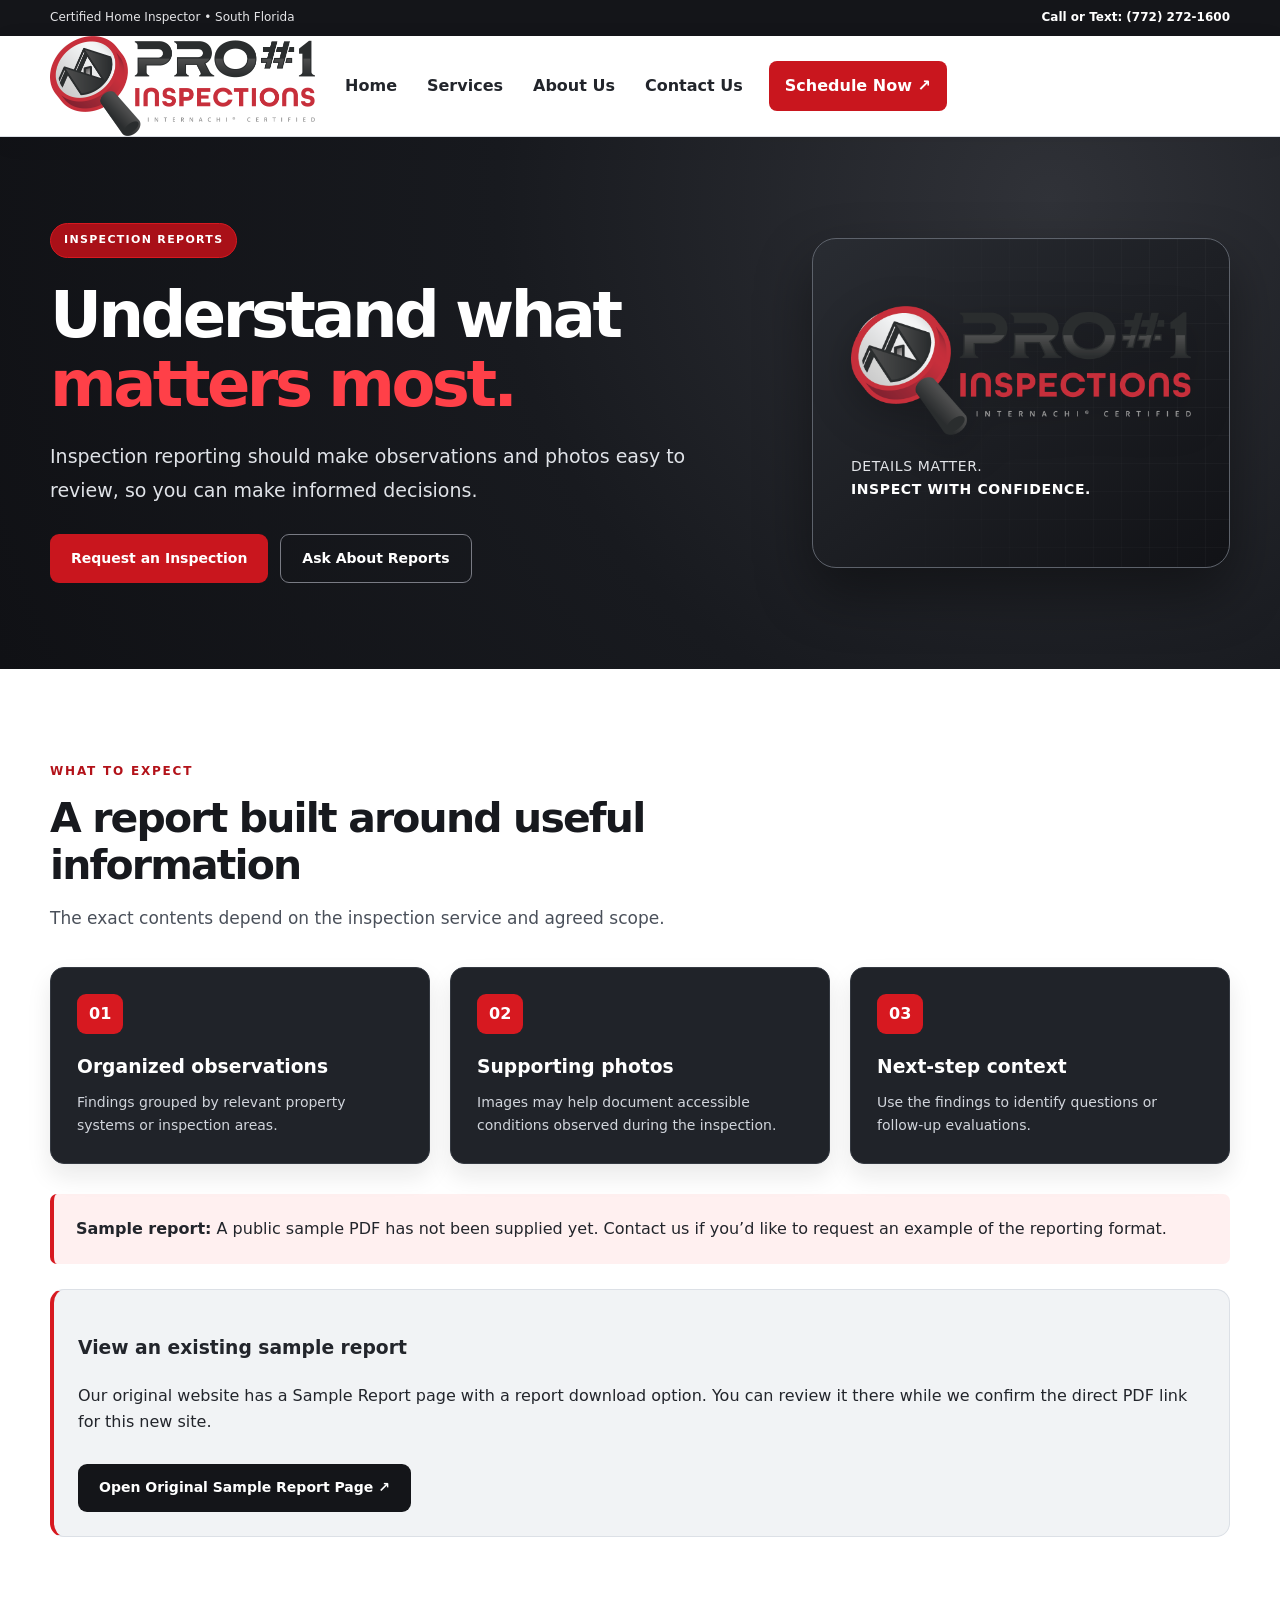
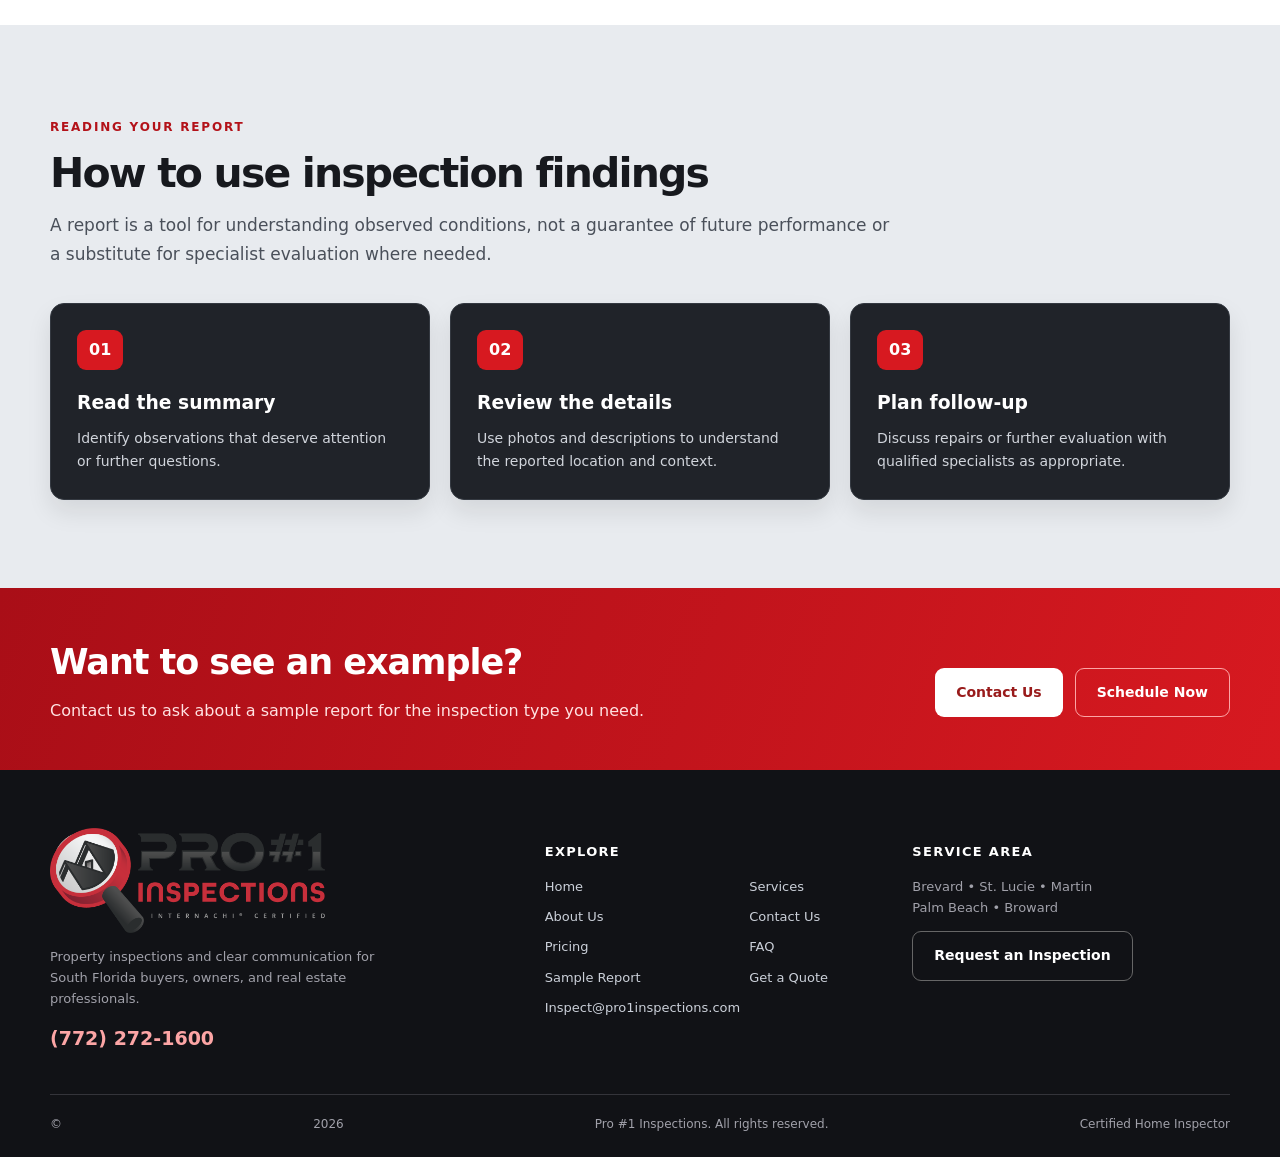
<file: sample-report.html>
<!DOCTYPE html>

<html lang="en"><head><meta charset="utf-8"/><meta content="width=device-width,initial-scale=1" name="viewport"/>
<title>Sample Report | Pro #1 Inspections</title><meta content="Learn what to expect from Pro #1 Inspections digital inspection reporting." name="description"/>
<link href="styles.css" rel="stylesheet"/></head><body><a class="skip-link" href="#main-content">Skip to main content</a>
<div class="utility"><div class="wrap utility-row"><span>Certified Home Inspector • South Florida</span><a href="tel:7722721600">Call or Text: (772) 272-1600</a></div></div>
<header class="site-header"><div class="wrap header-row"><a aria-label="Pro Number One Inspections homepage" class="logo" href="index.html"><img src="assets/pro1-inspections-logo.png" alt="Pro #1 Inspections" class="brand-logo"/></a>
<button aria-controls="site-nav" aria-expanded="false" aria-label="Open navigation" class="menu-btn" type="button">☰ <span>Menu</span></button>
<nav aria-label="Main navigation" class="nav" id="site-nav"><a href="index.html">Home</a><a href="services.html">Services</a><a href="about-us.html">About Us</a><a href="contact-us.html">Contact Us</a><a class="nav-cta" href="https://app.spectora.com/home-inspectors/dustin-bartko-realty/schedule?iframe=1" rel="noopener noreferrer" target="_blank">Schedule Now ↗</a></nav></div></header>
<main id="main-content"><section class="hero"><div class="wrap hero-inner"><div><div class="eyebrow">INSPECTION REPORTS</div><h1>Understand what<br/><span>matters most.</span></h1><p class="hero-lead">Inspection reporting should make observations and photos easy to review, so you can make informed decisions.</p><div class="actions"><a class="btn primary" href="https://app.spectora.com/inspection-request/dustin-bartko-realty" rel="noopener noreferrer" target="_blank">Request an Inspection</a><a class="btn secondary" href="contact-us.html">Ask About Reports</a></div></div><div aria-hidden="true" class="hero-visual"><img src="assets/pro1-inspections-logo.png" alt="" class="hero-brand-image"/><div class="visual-caption">DETAILS MATTER.<br/><strong>INSPECT WITH CONFIDENCE.</strong></div><div class="visual-grid"></div></div></div></section><section class="section"><div class="wrap"><div class="section-heading"><span class="kicker">WHAT TO EXPECT</span><h2>A report built around useful information</h2><p>The exact contents depend on the inspection service and agreed scope.</p></div><div class="steps"><div><b>01</b><h3>Organized observations</h3><p>Findings grouped by relevant property systems or inspection areas.</p></div><div><b>02</b><h3>Supporting photos</h3><p>Images may help document accessible conditions observed during the inspection.</p></div><div><b>03</b><h3>Next-step context</h3><p>Use the findings to identify questions or follow-up evaluations.</p></div></div><div class="note"><strong>Sample report:</strong> A public sample PDF has not been supplied yet. Contact us if you’d like to request an example of the reporting format.</div><div class="sample-link-panel"><h3>View an existing sample report</h3><p>Our original website has a Sample Report page with a report download option. You can review it there while we confirm the direct PDF link for this new site.</p><a class="btn dark" href="https://www.pro1inspections.com/sample-report" rel="noopener noreferrer" target="_blank">Open Original Sample Report Page ↗</a></div></div></section><section class="section alt practical-section"><div class="wrap"><div class="section-heading"><span class="kicker">READING YOUR REPORT</span><h2>How to use inspection findings</h2><p>A report is a tool for understanding observed conditions, not a guarantee of future performance or a substitute for specialist evaluation where needed.</p></div><div class="steps"><div><b>01</b><h3>Read the summary</h3><p>Identify observations that deserve attention or further questions.</p></div><div><b>02</b><h3>Review the details</h3><p>Use photos and descriptions to understand the reported location and context.</p></div><div><b>03</b><h3>Plan follow-up</h3><p>Discuss repairs or further evaluation with qualified specialists as appropriate.</p></div></div></div></section><section class="cta-band"><div class="wrap cta-row"><div><h2>Want to see an example?</h2><p>Contact us to ask about a sample report for the inspection type you need.</p></div><div class="actions"><a class="btn primary" href="contact-us.html">Contact Us</a><a class="btn secondary" href="https://app.spectora.com/home-inspectors/dustin-bartko-realty/schedule?iframe=1" rel="noopener noreferrer" target="_blank">Schedule Now</a></div></div></section></main>
<footer class="footer"><div class="wrap footer-top"><div><a class="logo footer-logo" href="index.html"><img src="assets/pro1-inspections-logo.png" alt="Pro #1 Inspections" class="brand-logo"/></a><p>Property inspections and clear communication for South Florida buyers, owners, and real estate professionals.</p><a class="footer-phone" href="tel:7722721600">(772) 272-1600</a></div><div><h3>Explore</h3><nav aria-label="Footer links" class="footer-links"><a href="index.html">Home</a><a href="services.html">Services</a><a href="about-us.html">About Us</a><a href="contact-us.html">Contact Us</a><a href="pricing.html">Pricing</a><a href="faq.html">FAQ</a><a href="sample-report.html">Sample Report</a><a href="get-a-quote.html">Get a Quote</a><a href="mailto:Inspect@pro1inspections.com">Inspect@pro1inspections.com</a></nav></div><div><h3>Service area</h3><p>Brevard • St. Lucie • Martin<br/>Palm Beach • Broward</p><a class="btn outline-light" href="https://app.spectora.com/inspection-request/dustin-bartko-realty" rel="noopener noreferrer" target="_blank">Request an Inspection</a></div></div><div class="wrap footer-bottom">© <span id="year">2026</span> Pro #1 Inspections. All rights reserved. <span>Certified Home Inspector</span></div></footer>
<script defer="" src="script.js"></script></body></html>
</file>
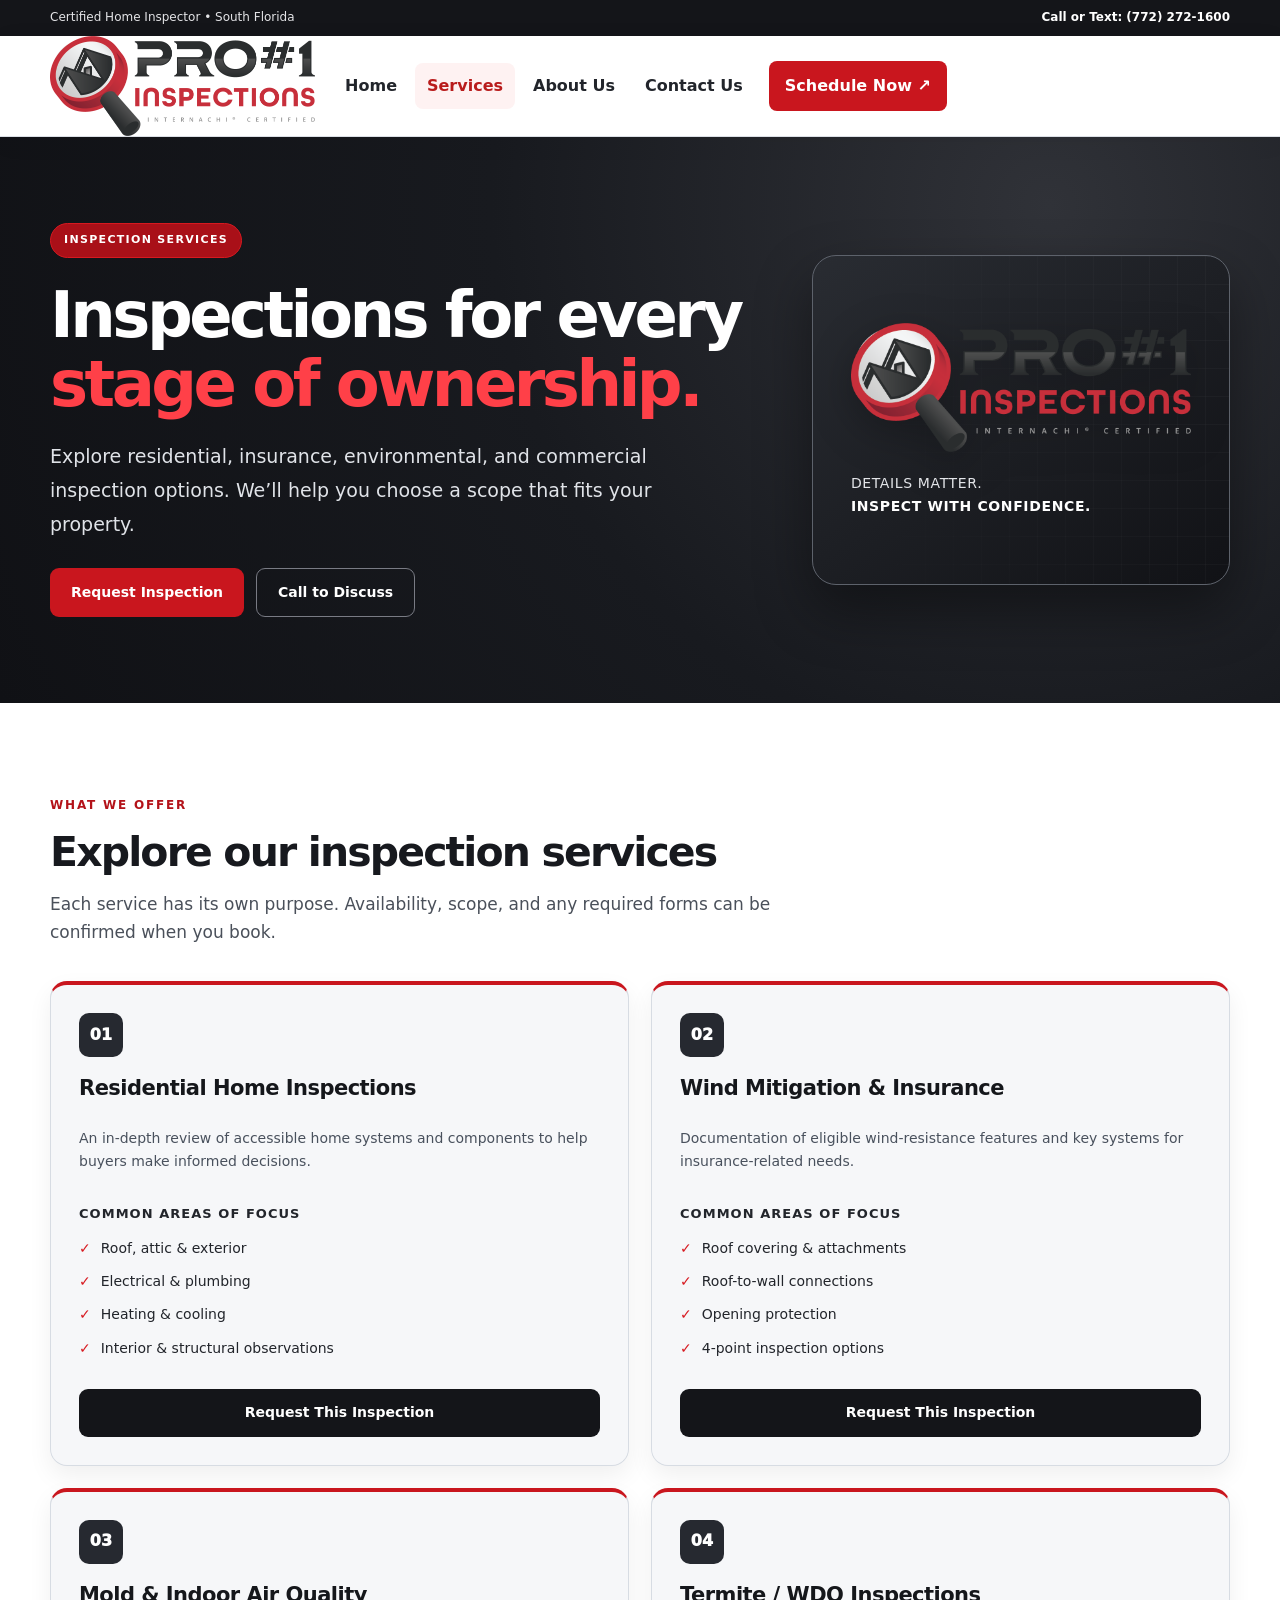
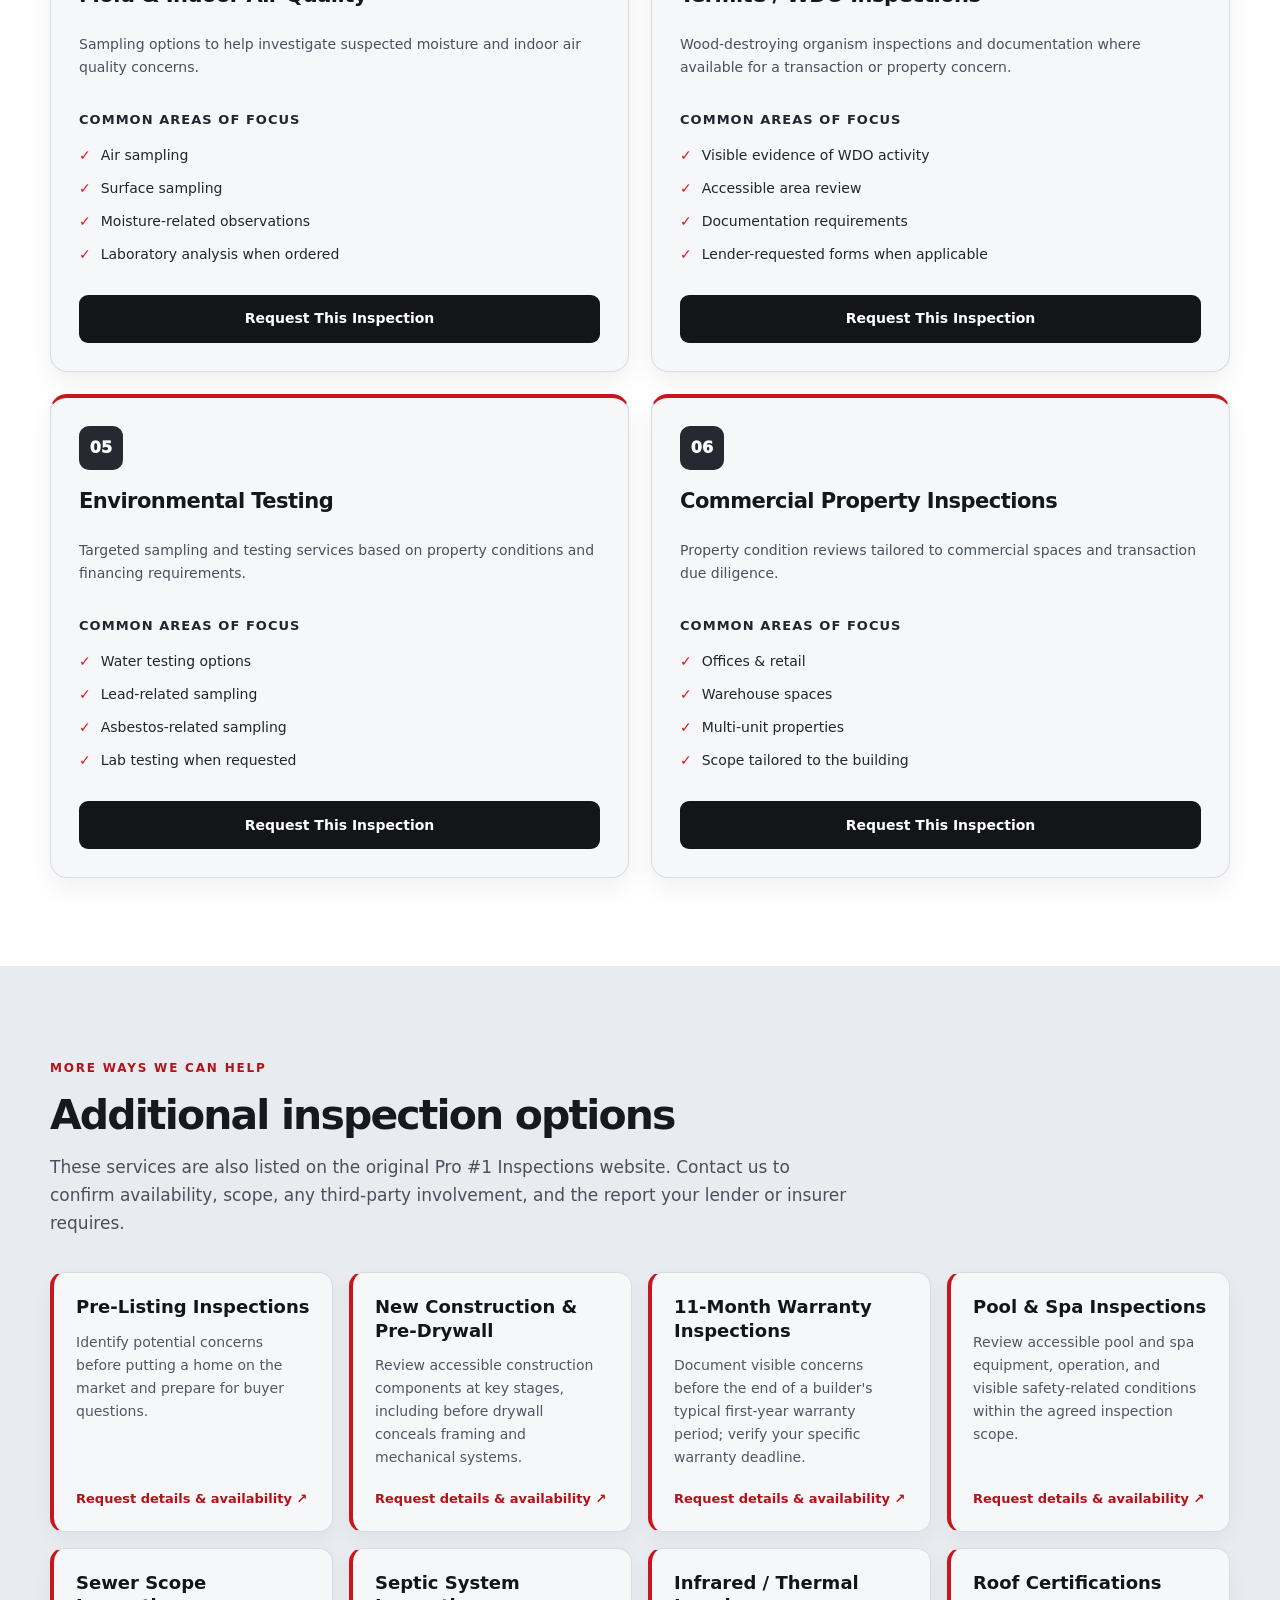
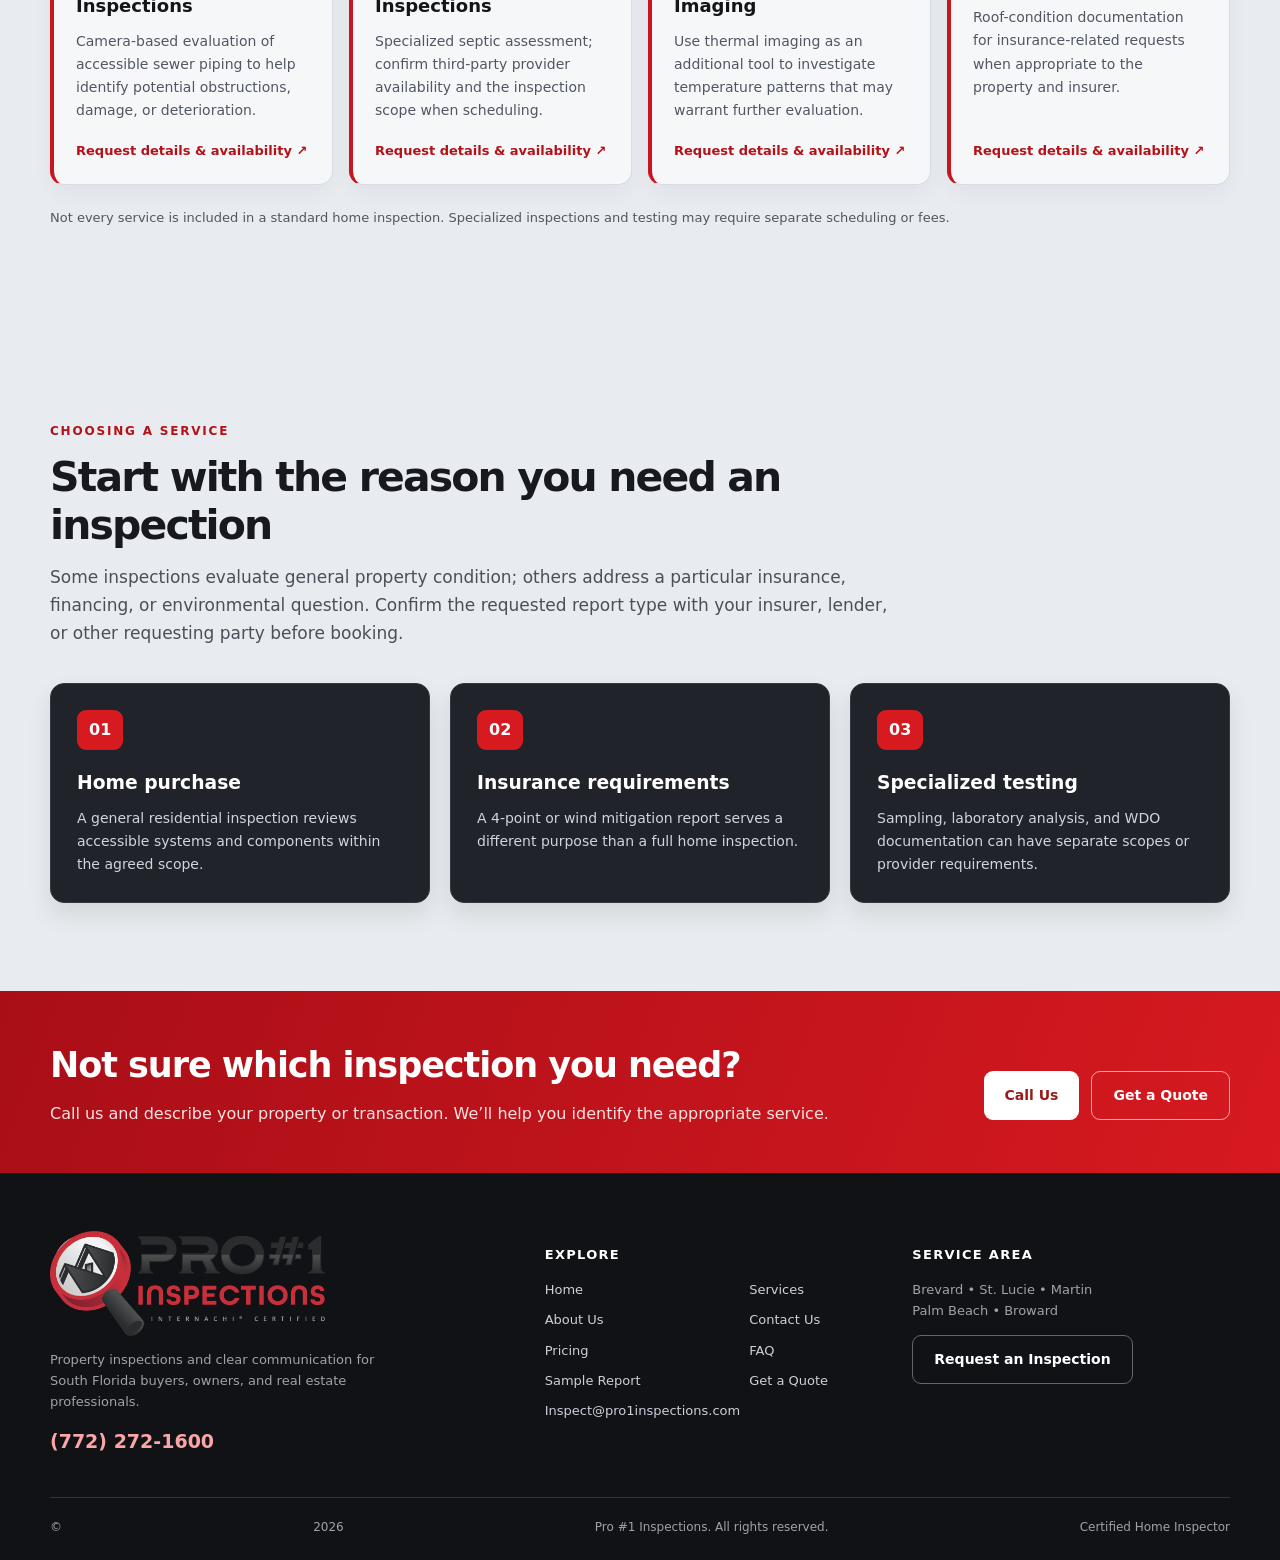
<file: services.html>
<!DOCTYPE html>

<html lang="en"><head><meta charset="utf-8"/><meta content="width=device-width,initial-scale=1" name="viewport"/>
<title>Services | Pro #1 Inspections</title><meta content="Explore home, insurance, mold, WDO, environmental and commercial inspection services." name="description"/>
<link href="styles.css" rel="stylesheet"/></head><body><a class="skip-link" href="#main-content">Skip to main content</a>
<div class="utility"><div class="wrap utility-row"><span>Certified Home Inspector • South Florida</span><a href="tel:7722721600">Call or Text: (772) 272-1600</a></div></div>
<header class="site-header"><div class="wrap header-row"><a aria-label="Pro Number One Inspections homepage" class="logo" href="index.html"><img src="assets/pro1-inspections-logo.png" alt="Pro #1 Inspections" class="brand-logo"/></a>
<button aria-controls="site-nav" aria-expanded="false" aria-label="Open navigation" class="menu-btn" type="button">☰ <span>Menu</span></button>
<nav aria-label="Main navigation" class="nav" id="site-nav"><a href="index.html">Home</a><a aria-current="page" href="services.html">Services</a><a href="about-us.html">About Us</a><a href="contact-us.html">Contact Us</a><a class="nav-cta" href="https://app.spectora.com/home-inspectors/dustin-bartko-realty/schedule?iframe=1" rel="noopener noreferrer" target="_blank">Schedule Now ↗</a></nav></div></header>
<main id="main-content"><section class="hero"><div class="wrap hero-inner"><div><div class="eyebrow">INSPECTION SERVICES</div><h1>Inspections for every<br/><span>stage of ownership.</span></h1><p class="hero-lead">Explore residential, insurance, environmental, and commercial inspection options. We’ll help you choose a scope that fits your property.</p><div class="actions"><a class="btn primary" href="https://app.spectora.com/inspection-request/dustin-bartko-realty" rel="noopener noreferrer" target="_blank">Request Inspection</a><a class="btn secondary" href="tel:7722721600">Call to Discuss</a></div></div><div aria-hidden="true" class="hero-visual"><img src="assets/pro1-inspections-logo.png" alt="" class="hero-brand-image"/><div class="visual-caption">DETAILS MATTER.<br/><strong>INSPECT WITH CONFIDENCE.</strong></div><div class="visual-grid"></div></div></div></section><section class="section"><div class="wrap"><div class="section-heading"><span class="kicker">WHAT WE OFFER</span><h2>Explore our inspection services</h2><p>Each service has its own purpose. Availability, scope, and any required forms can be confirmed when you book.</p></div><div class="service-detail-grid"><article class="detail-card"><span class="card-num">01</span><h2>Residential Home Inspections</h2><p>An in-depth review of accessible home systems and components to help buyers make informed decisions.</p><h3>Common areas of focus</h3><ul><li>Roof, attic &amp; exterior</li><li>Electrical &amp; plumbing</li><li>Heating &amp; cooling</li><li>Interior &amp; structural observations</li></ul><a class="btn dark" href="https://app.spectora.com/inspection-request/dustin-bartko-realty" rel="noopener noreferrer" target="_blank">Request This Inspection</a></article><article class="detail-card"><span class="card-num">02</span><h2>Wind Mitigation &amp; Insurance</h2><p>Documentation of eligible wind-resistance features and key systems for insurance-related needs.</p><h3>Common areas of focus</h3><ul><li>Roof covering &amp; attachments</li><li>Roof-to-wall connections</li><li>Opening protection</li><li>4-point inspection options</li></ul><a class="btn dark" href="https://app.spectora.com/inspection-request/dustin-bartko-realty" rel="noopener noreferrer" target="_blank">Request This Inspection</a></article><article class="detail-card"><span class="card-num">03</span><h2>Mold &amp; Indoor Air Quality</h2><p>Sampling options to help investigate suspected moisture and indoor air quality concerns.</p><h3>Common areas of focus</h3><ul><li>Air sampling</li><li>Surface sampling</li><li>Moisture-related observations</li><li>Laboratory analysis when ordered</li></ul><a class="btn dark" href="https://app.spectora.com/inspection-request/dustin-bartko-realty" rel="noopener noreferrer" target="_blank">Request This Inspection</a></article><article class="detail-card"><span class="card-num">04</span><h2>Termite / WDO Inspections</h2><p>Wood-destroying organism inspections and documentation where available for a transaction or property concern.</p><h3>Common areas of focus</h3><ul><li>Visible evidence of WDO activity</li><li>Accessible area review</li><li>Documentation requirements</li><li>Lender-requested forms when applicable</li></ul><a class="btn dark" href="https://app.spectora.com/inspection-request/dustin-bartko-realty" rel="noopener noreferrer" target="_blank">Request This Inspection</a></article><article class="detail-card"><span class="card-num">05</span><h2>Environmental Testing</h2><p>Targeted sampling and testing services based on property conditions and financing requirements.</p><h3>Common areas of focus</h3><ul><li>Water testing options</li><li>Lead-related sampling</li><li>Asbestos-related sampling</li><li>Lab testing when requested</li></ul><a class="btn dark" href="https://app.spectora.com/inspection-request/dustin-bartko-realty" rel="noopener noreferrer" target="_blank">Request This Inspection</a></article><article class="detail-card"><span class="card-num">06</span><h2>Commercial Property Inspections</h2><p>Property condition reviews tailored to commercial spaces and transaction due diligence.</p><h3>Common areas of focus</h3><ul><li>Offices &amp; retail</li><li>Warehouse spaces</li><li>Multi-unit properties</li><li>Scope tailored to the building</li></ul><a class="btn dark" href="https://app.spectora.com/inspection-request/dustin-bartko-realty" rel="noopener noreferrer" target="_blank">Request This Inspection</a></article></div></div></section><section class="section alt" id="additional-services"><div class="wrap"><div class="section-heading"><span class="kicker">MORE WAYS WE CAN HELP</span><h2>Additional inspection options</h2><p>These services are also listed on the original Pro #1 Inspections website. Contact us to confirm availability, scope, any third-party involvement, and the report your lender or insurer requires.</p></div><div class="extra-service-grid"><article class="extra-service"><h3>Pre-Listing Inspections</h3><p>Identify potential concerns before putting a home on the market and prepare for buyer questions.</p><a href="https://app.spectora.com/inspection-request/dustin-bartko-realty" rel="noopener noreferrer" target="_blank">Request details &amp; availability ↗</a></article><article class="extra-service"><h3>New Construction &amp; Pre-Drywall</h3><p>Review accessible construction components at key stages, including before drywall conceals framing and mechanical systems.</p><a href="https://app.spectora.com/inspection-request/dustin-bartko-realty" rel="noopener noreferrer" target="_blank">Request details &amp; availability ↗</a></article><article class="extra-service"><h3>11-Month Warranty Inspections</h3><p>Document visible concerns before the end of a builder's typical first-year warranty period; verify your specific warranty deadline.</p><a href="https://app.spectora.com/inspection-request/dustin-bartko-realty" rel="noopener noreferrer" target="_blank">Request details &amp; availability ↗</a></article><article class="extra-service"><h3>Pool &amp; Spa Inspections</h3><p>Review accessible pool and spa equipment, operation, and visible safety-related conditions within the agreed inspection scope.</p><a href="https://app.spectora.com/inspection-request/dustin-bartko-realty" rel="noopener noreferrer" target="_blank">Request details &amp; availability ↗</a></article><article class="extra-service"><h3>Sewer Scope Inspections</h3><p>Camera-based evaluation of accessible sewer piping to help identify potential obstructions, damage, or deterioration.</p><a href="https://app.spectora.com/inspection-request/dustin-bartko-realty" rel="noopener noreferrer" target="_blank">Request details &amp; availability ↗</a></article><article class="extra-service"><h3>Septic System Inspections</h3><p>Specialized septic assessment; confirm third-party provider availability and the inspection scope when scheduling.</p><a href="https://app.spectora.com/inspection-request/dustin-bartko-realty" rel="noopener noreferrer" target="_blank">Request details &amp; availability ↗</a></article><article class="extra-service"><h3>Infrared / Thermal Imaging</h3><p>Use thermal imaging as an additional tool to investigate temperature patterns that may warrant further evaluation.</p><a href="https://app.spectora.com/inspection-request/dustin-bartko-realty" rel="noopener noreferrer" target="_blank">Request details &amp; availability ↗</a></article><article class="extra-service"><h3>Roof Certifications</h3><p>Roof-condition documentation for insurance-related requests when appropriate to the property and insurer.</p><a href="https://app.spectora.com/inspection-request/dustin-bartko-realty" rel="noopener noreferrer" target="_blank">Request details &amp; availability ↗</a></article></div><p class="service-note">Not every service is included in a standard home inspection. Specialized inspections and testing may require separate scheduling or fees.</p></div></section><section class="section alt practical-section"><div class="wrap"><div class="section-heading"><span class="kicker">CHOOSING A SERVICE</span><h2>Start with the reason you need an inspection</h2><p>Some inspections evaluate general property condition; others address a particular insurance, financing, or environmental question. Confirm the requested report type with your insurer, lender, or other requesting party before booking.</p></div><div class="steps"><div><b>01</b><h3>Home purchase</h3><p>A general residential inspection reviews accessible systems and components within the agreed scope.</p></div><div><b>02</b><h3>Insurance requirements</h3><p>A 4-point or wind mitigation report serves a different purpose than a full home inspection.</p></div><div><b>03</b><h3>Specialized testing</h3><p>Sampling, laboratory analysis, and WDO documentation can have separate scopes or provider requirements.</p></div></div></div></section><section class="cta-band"><div class="wrap cta-row"><div><h2>Not sure which inspection you need?</h2><p>Call us and describe your property or transaction. We’ll help you identify the appropriate service.</p></div><div class="actions"><a class="btn primary" href="tel:7722721600">Call Us</a><a class="btn secondary" href="get-a-quote.html">Get a Quote</a></div></div></section></main>
<footer class="footer"><div class="wrap footer-top"><div><a class="logo footer-logo" href="index.html"><img src="assets/pro1-inspections-logo.png" alt="Pro #1 Inspections" class="brand-logo"/></a><p>Property inspections and clear communication for South Florida buyers, owners, and real estate professionals.</p><a class="footer-phone" href="tel:7722721600">(772) 272-1600</a></div><div><h3>Explore</h3><nav aria-label="Footer links" class="footer-links"><a href="index.html">Home</a><a href="services.html">Services</a><a href="about-us.html">About Us</a><a href="contact-us.html">Contact Us</a><a href="pricing.html">Pricing</a><a href="faq.html">FAQ</a><a href="sample-report.html">Sample Report</a><a href="get-a-quote.html">Get a Quote</a><a href="mailto:Inspect@pro1inspections.com">Inspect@pro1inspections.com</a></nav></div><div><h3>Service area</h3><p>Brevard • St. Lucie • Martin<br/>Palm Beach • Broward</p><a class="btn outline-light" href="https://app.spectora.com/inspection-request/dustin-bartko-realty" rel="noopener noreferrer" target="_blank">Request an Inspection</a></div></div><div class="wrap footer-bottom">© <span id="year">2026</span> Pro #1 Inspections. All rights reserved. <span>Certified Home Inspector</span></div></footer>
<script defer="" src="script.js"></script></body></html>
</file>
<file: styles.css>
:root{--ink:#101114;--red:#dc2626;--red2:#b91c1c;--text:#172033;--muted:#5b6575;--line:#e6e9ef;--bg:#f7f8fa}
*{box-sizing:border-box}html{scroll-behavior:smooth}body{margin:0;color:var(--text);background:white;font:16px/1.65 system-ui,-apple-system,"Segoe UI",sans-serif}a{text-decoration:none;color:inherit}button{font:inherit;cursor:pointer}a:focus-visible,button:focus-visible,summary:focus-visible{outline:3px solid #ef4444;outline-offset:3px}.wrap{width:min(1180px,calc(100% - 40px));margin:auto}.utility{background:var(--ink);color:#e4e4e7;font-size:12px}.utility-row{display:flex;justify-content:space-between;gap:12px;flex-wrap:wrap;padding:8px 0}.utility a{color:white;font-weight:800}
.site-header{position:sticky;top:0;z-index:50;background:#fff;border-bottom:1px solid var(--line);box-shadow:0 5px 25px #1011140c}.header-row{min-height:86px;display:grid;grid-template-columns:minmax(0,1fr) auto minmax(0,1fr);align-items:center;gap:18px}.header-row>.logo{grid-column:1;justify-self:start}.header-row>.nav{grid-column:2;justify-self:center}.header-row::after{content:"";grid-column:3;grid-row:1}.logo{white-space:nowrap;font-size:clamp(17px,2vw,23px);font-weight:950;letter-spacing:-.055em;color:var(--ink)}.logo b{background:var(--red);color:white;border-radius:7px;padding:3px 8px;letter-spacing:-.04em}.nav{display:flex;align-items:center;justify-content:center;gap:6px}.nav a{padding:10px 12px;border-radius:8px;font-size:16px;font-weight:800;white-space:nowrap}.nav a:hover,.nav a[aria-current=page]{background:#fef2f2;color:var(--red)}.nav .nav-cta{background:var(--red);color:white;margin-left:8px;padding:12px 16px}.nav .nav-cta:hover{background:var(--red2);color:white}.menu-btn{display:none;border:1px solid #d5d9e2;background:white;border-radius:9px;padding:9px 12px;font-weight:800}
.hero{background:radial-gradient(circle at 75% 30%,#28272a 0%,#101114 52%);color:white;overflow:hidden}.hero-inner{min-height:490px;padding:86px 0;display:grid;grid-template-columns:1.25fr .75fr;align-items:center;gap:65px}.eyebrow,.kicker{display:inline-block;color:#ef4444;font-weight:900;text-transform:uppercase;letter-spacing:.15em;font-size:11px}.eyebrow{color:#fca5a5;border:1px solid #5d3135;border-radius:40px;padding:7px 13px}.hero h1{font-size:clamp(38px,5vw,68px);letter-spacing:-.055em;line-height:1.08;margin:23px 0 20px;font-weight:900}.hero h1 span{color:#f87171}.hero-lead{font-size:clamp(16px,1.7vw,19px);color:#cbd0d9;max-width:640px;line-height:1.8}.actions{display:flex;gap:12px;flex-wrap:wrap;margin-top:27px}.btn{display:inline-flex;align-items:center;justify-content:center;min-height:48px;padding:12px 21px;border-radius:9px;font-size:14px;font-weight:850;text-align:center;transition:transform .2s,background .2s}.btn:hover{transform:translateY(-2px)}.btn.primary{background:var(--red);color:white}.btn.primary:hover{background:var(--red2)}.btn.secondary{border:1px solid #797b84;color:white;background:transparent}.btn.secondary:hover{background:#ffffff15}.btn.dark{background:var(--ink);color:white}.btn.dark:hover{background:var(--red)}.btn.outline-light{border:1px solid #666;color:white}.btn.outline-light:hover{background:#ffffff15}.hero-visual{position:relative;min-height:330px;border:1px solid #44454b;border-radius:24px;background:linear-gradient(140deg,#242529,#141416);padding:38px;display:flex;flex-direction:column;justify-content:space-between;overflow:hidden}.visual-mark{font-weight:950;font-size:clamp(110px,16vw,190px);line-height:1;color:#dc2626;letter-spacing:-.12em;text-shadow:20px 20px 0 #ffffff0a}.visual-caption{position:relative;z-index:2;letter-spacing:.08em;font-size:13px;color:#cbd0d9}.visual-caption strong{color:white}.visual-grid{position:absolute;inset:0;background-image:linear-gradient(#ffffff07 1px,transparent 1px),linear-gradient(90deg,#ffffff07 1px,transparent 1px);background-size:28px 28px;mask-image:linear-gradient(90deg,transparent,black)}
.trust-strip{background:#fff;border-bottom:1px solid var(--line)}.trust-grid{display:grid;grid-template-columns:repeat(4,1fr);padding:25px 0;gap:16px}.trust-grid>div{border-left:3px solid var(--red);padding-left:15px}.trust-grid strong{display:block;font-size:18px;color:var(--ink)}.trust-grid span{display:block;font-size:12px;color:var(--muted)}
.section{padding:88px 0}.section.alt{background:var(--bg)}.section-heading{max-width:760px;margin-bottom:35px}.section-heading h2{font-size:clamp(28px,3.2vw,43px);letter-spacing:-.045em;line-height:1.16;color:var(--ink);margin:11px 0 14px}.section-heading p{color:var(--muted);font-size:17px;margin:0}.card-grid{display:grid;grid-template-columns:repeat(3,minmax(0,1fr));gap:20px}.service-card,.detail-card,.info-card{background:white;border:1px solid var(--line);border-radius:17px;padding:28px;box-shadow:0 8px 30px #10111407}.service-card{display:flex;flex-direction:column}.card-num{display:inline-grid;place-items:center;width:44px;height:44px;border-radius:10px;background:#fee2e2;color:var(--red);font-weight:950}.service-card h3,.detail-card h2{font-size:21px;line-height:1.3;letter-spacing:-.025em;color:var(--ink);margin:18px 0 10px}.service-card p,.detail-card p,.info-card p{color:var(--muted);font-size:14px}.text-link{color:var(--red);font-weight:850;font-size:14px;margin-top:auto;padding-top:15px}.text-link:hover{text-decoration:underline}.split{display:grid;grid-template-columns:1fr 1fr;gap:65px;align-items:start}.feature-list{display:grid;gap:22px}.feature-list>div{display:flex;gap:17px;padding-bottom:22px;border-bottom:1px solid var(--line)}.feature-list span{color:var(--red);font-weight:900}.feature-list h3{margin:0 0 4px;color:var(--ink)}.feature-list p{margin:0;color:var(--muted)}.steps{display:grid;grid-template-columns:repeat(3,minmax(0,1fr));gap:20px}.steps>div{background:white;border:1px solid var(--line);padding:26px;border-radius:14px}.steps b{display:inline-grid;place-items:center;background:#fee2e2;color:var(--red);border-radius:9px;padding:7px 12px}.steps h3{margin:18px 0 8px;color:var(--ink)}.steps p{color:var(--muted);font-size:14px;margin:0}.service-detail-grid{display:grid;grid-template-columns:repeat(2,minmax(0,1fr));gap:22px}.detail-card{display:flex;flex-direction:column}.detail-card h3{font-size:13px;text-transform:uppercase;letter-spacing:.08em;margin:16px 0 8px}.detail-card ul{list-style:none;padding:0;margin:0 0 24px}.detail-card li{padding:5px 0;font-size:14px}.detail-card li:before{content:"✓";color:var(--red);font-weight:900;margin-right:10px}.detail-card .btn{margin-top:auto}.prose p{margin-top:0;color:var(--muted)}.contact-grid{display:grid;grid-template-columns:repeat(3,1fr);gap:20px}.info-card h2{font-size:22px;line-height:1.3}.contact-number{font-size:22px;font-weight:900;color:var(--red);overflow-wrap:anywhere}.narrow{max-width:850px}.faq-list{display:grid;gap:12px}.faq-list details{border:1px solid var(--line);border-radius:12px;padding:0 20px;background:white}.faq-list summary{padding:18px 0;font-weight:800;cursor:pointer}.faq-list details p{border-top:1px solid var(--line);padding:15px 0 20px;margin:0;color:var(--muted)}.note{background:#fff8f8;border-left:4px solid var(--red);padding:22px;margin-top:30px;border-radius:7px}
.cta-band{background:#b91c1c;color:white;padding:46px 0}.cta-row{display:flex;align-items:center;justify-content:space-between;gap:25px}.cta-band h2{margin:0;font-size:clamp(25px,3vw,35px);letter-spacing:-.03em}.cta-band p{margin:6px 0 0;color:#ffe2e2}.cta-band .btn.primary{background:white;color:#991b1b}.cta-band .btn.secondary{border-color:#fca5a5}
.footer{background:var(--ink);color:#fff;padding:58px 0 22px}.footer-top{display:grid;grid-template-columns:1.4fr 1fr 1fr;gap:50px}.footer-logo{color:white}.footer p{font-size:13px;color:#a1a1aa;max-width:350px}.footer h3{font-size:13px;text-transform:uppercase;letter-spacing:.1em}.footer-links{display:grid;grid-template-columns:1fr 1fr;gap:9px}.footer-links a{font-size:13px;color:#cbd0d9}.footer-links a:hover{color:#fca5a5}.footer-phone{color:#fca5a5;font-size:19px;font-weight:850}.footer-bottom{margin-top:40px;border-top:1px solid #34343a;padding-top:20px;display:flex;justify-content:space-between;gap:15px;flex-wrap:wrap;color:#a1a1aa;font-size:12px}
@media(max-width:1250px){.header-row{min-height:70px;display:flex;justify-content:space-between}.header-row::after{display:none}.menu-btn{display:inline-flex;gap:7px;align-items:center;min-height:44px;justify-content:center}.nav{display:none;position:absolute;top:100%;left:0;right:0;background:white;padding:12px 20px 20px;border-bottom:1px solid var(--line);box-shadow:0 15px 22px #0002;flex-direction:column;align-items:stretch}.nav.open{display:flex}.nav a{font-size:16px;padding:13px 12px}.nav .nav-cta{margin:10px 0 0;text-align:center;justify-content:center}.hero-inner{gap:25px}.hero-visual{min-height:270px}.card-grid{grid-template-columns:repeat(2,1fr)}}
@media(max-width:720px){.wrap{width:min(100% - 32px,1180px)}.utility-row{justify-content:center;text-align:center;font-size:11px}.header-row{min-height:64px}.logo{font-size:clamp(15px,4vw,20px)}.hero-inner{grid-template-columns:1fr;padding:60px 0}.hero-visual{min-height:210px;padding:22px}.visual-mark{font-size:130px}.hero h1{font-size:clamp(36px,9vw,54px)}.section{padding:58px 0}.trust-grid{grid-template-columns:repeat(2,1fr)}.card-grid,.service-detail-grid,.steps,.contact-grid,.split,.footer-top{grid-template-columns:1fr}.split,.footer-top{gap:22px}.cta-row{align-items:flex-start;flex-direction:column}.footer-links{grid-template-columns:1fr 1fr}.menu-btn span{display:none}}
@media(max-width:380px){.logo{font-size:14px}.hero h1{font-size:34px}.btn{width:100%}.actions{width:100%}}
@media(prefers-reduced-motion:reduce){html{scroll-behavior:auto}*,*:before,*:after{transition:none!important}}

/* UX refinements */
html{scroll-padding-top:100px}.nav a{min-height:44px;display:inline-flex;align-items:center}.menu-btn:focus-visible{outline:3px solid var(--red);outline-offset:3px}@media(max-width:1250px){.nav{max-height:min(75vh,650px);overflow-y:auto}.nav a{width:100%}}@media(max-width:720px){.site-header{top:0}.nav{max-height:70vh}}

/* Final consistency and accessibility pass */
.skip-link{position:absolute;left:12px;top:-90px;z-index:1000;background:#fff;color:#101114;padding:12px 18px;border:3px solid #dc2626;border-radius:8px;font-weight:800}
.skip-link:focus{top:12px}
html{scroll-padding-top:110px}
body{overflow-x:clip}
.practical-section .steps>div{height:100%}
.practical-section .section-heading{max-width:850px}
.nav a[aria-current="page"]:not(.nav-cta){background:#fef2f2;color:#b91c1c}
@media(max-width:1250px){.nav{max-height:calc(100dvh - 80px);overflow-y:auto}.nav a{min-height:48px}}
@media(max-width:720px){.hero-inner{min-height:0}.hero-lead{line-height:1.65}.service-card,.detail-card,.info-card{padding:23px}.section-heading p{font-size:16px}}

/* Content-only enhancements: original header, hero and Details Matter artwork untouched */
.extra-service-grid{display:grid;grid-template-columns:repeat(4,minmax(0,1fr));gap:16px}
.extra-service{background:#fff;border:1px solid var(--line);border-radius:14px;padding:22px;display:flex;flex-direction:column;min-width:0}
.extra-service h3{font-size:18px;line-height:1.3;margin:0 0 12px;color:var(--ink)}
.extra-service p{font-size:14px;color:var(--muted);margin:0 0 18px;flex:1}
.extra-service a,.extra-service a:visited{color:var(--red2);font-weight:800;font-size:13px}
.service-note{font-size:13px;color:var(--muted);margin-top:22px}
.contact-extra,.sample-link-panel{margin-top:25px;padding:24px;border:1px solid var(--line);background:#fff;border-radius:14px}
.contact-extra a,.contact-extra a:visited{color:var(--red2);font-weight:800}
.sample-link-panel .btn{margin-top:12px}
a:visited{color:inherit}
.nav .nav-cta:visited,.btn.primary:visited{color:#fff}
.nav a:visited{color:var(--text)}
.nav a[aria-current="page"]:visited{color:var(--red)}
@media(max-width:1000px){.extra-service-grid{grid-template-columns:repeat(2,minmax(0,1fr))}}
@media(max-width:620px){.extra-service-grid{grid-template-columns:minmax(0,1fr)}}

/* Details Matter hero artwork: preserve the original panel, fix the distorted #1. */
.hero-visual .visual-mark {
  position:relative;
  z-index:2;
  display:block;
  width:max-content;
  max-width:100%;
  font-family:Arial,Helvetica,sans-serif;
  font-size:clamp(88px,10vw,138px);
  font-weight:900;
  font-variant-ligatures:none;
  letter-spacing:-0.055em;
  line-height:1.05;
  color:#dc2626;
  text-shadow:none;
  transform:none;
  white-space:nowrap;
}
.hero-visual .visual-caption { position:relative; z-index:2; }
@media (max-width:600px) {
 .hero-visual .visual-mark {font-size:clamp(82px,22vw,116px);}
}


/* Pro #1 content contrast refinement — deliberate, consistent across pages */
:root{--red:#d71920;--red2:#b31219;--ink:#141519;--text:#22252b;--muted:#505762;--line:#dce0e6;--bg:#edf0f3}
body{background:#f1f3f5}
.hero{background:radial-gradient(circle at 82% 12%,#303238 0%,#181a1f 48%,#101115 100%)}
.hero .eyebrow{color:#fff;background:#a91018;border:1px solid #d71920;letter-spacing:.12em}
.hero h1 span{color:#ff4048}
.hero-lead{color:#e0e3e8}
.hero-visual{background:linear-gradient(145deg,#292c32,#111216);border:1px solid #5d626b;box-shadow:0 25px 55px #0006}
.hero-visual .visual-mark{font-size:clamp(85px,10vw,132px);letter-spacing:-.045em;color:#ff343d;line-height:1.08;text-shadow:none}
.hero-visual .visual-caption{font-size:14px;color:#e3e5e9;letter-spacing:.045em}
.hero-visual .visual-caption strong{color:#fff}
.trust-strip{background:#23262c;border-bottom:3px solid var(--red)}
.trust-grid>div{border-left-color:#f13b42}
.trust-grid strong{color:#fff}.trust-grid span{color:#c6cbd4}
.section{background:#fff}
.section.alt{background:#e8ebef}
.section-heading{max-width:800px}
.section-heading h2{color:#17191e}
.section-heading p{color:#4a505a}
.kicker{color:#b31219;font-size:12px}
.card-grid{gap:18px}
.service-card,.detail-card,.info-card{background:#f6f7f9;border:1px solid #d7dce3;border-top:4px solid #c9161e;box-shadow:0 10px 24px #10111410;transition:transform .18s,box-shadow .18s}
.service-card:hover,.detail-card:hover,.info-card:hover{transform:translateY(-3px);box-shadow:0 18px 34px #1011141a}
.card-num,.steps b{background:#262930;color:#fff}
.service-card h3,.detail-card h2{color:#15171b}
.service-card p,.detail-card p,.info-card p{color:#49515d}
.text-link,.text-link:visited{color:#b31219}
.section.alt .feature-list>div{background:#fff;padding:20px 22px;border:1px solid #d2d7df;border-left:4px solid #c9161e;border-radius:12px;box-shadow:0 8px 20px #10111409}
.steps>div{background:#202329;border:1px solid #343941;color:#fff;box-shadow:0 12px 25px #10111418}
.steps h3{color:#fff}
.steps p{color:#d1d5dc}
.steps b{background:#d71920;color:#fff}
.section.alt .steps>div{background:#202329;border-color:#343941}
.extra-service{background:#f6f7f9;border:1px solid #d7dce3;border-left:4px solid #c9161e;box-shadow:0 8px 20px #1011140b}
.contact-extra,.sample-link-panel{background:#f1f3f5;border-left:4px solid var(--red)}
.faq-list details{background:#f6f7f9;border-color:#d4d9e1}
.note{background:#fff0f0}
.cta-band{background:linear-gradient(110deg,#a90e17,#d71920)}
.footer{background:#111216}
.nav .nav-cta,.nav .nav-cta:visited,.btn.primary,.btn.primary:visited{background:#c9161e;color:#fff}
@media(max-width:720px){.section{padding:62px 0}.hero-inner{padding:60px 0}.hero-visual{min-height:250px}.hero-visual .visual-mark{font-size:clamp(80px,21vw,112px)}}

/* Pro #1 Inspections: original logo integration */
.header-row > .logo { display: inline-flex; align-items: center; min-width: 0; }
.brand-logo { display: block; width: 100%; max-width: 265px; height: auto; object-fit: contain; }
.footer-logo .brand-logo { max-width: 275px; }
.hero-visual { align-items: center; justify-content: center; gap: 20px; }
.hero-brand-image {
  position: relative;
  z-index: 2;
  display: block;
  width: 100%;
  max-width: 360px;
  height: auto;
  object-fit: contain;
  filter: drop-shadow(0 12px 20px rgba(0,0,0,.25));
}
.hero-visual .visual-caption { align-self: stretch; }
@media (max-width: 650px) {
  .header-row > .logo .brand-logo { max-width: 205px; }
  .hero-brand-image { max-width: 290px; }
}
</file>
